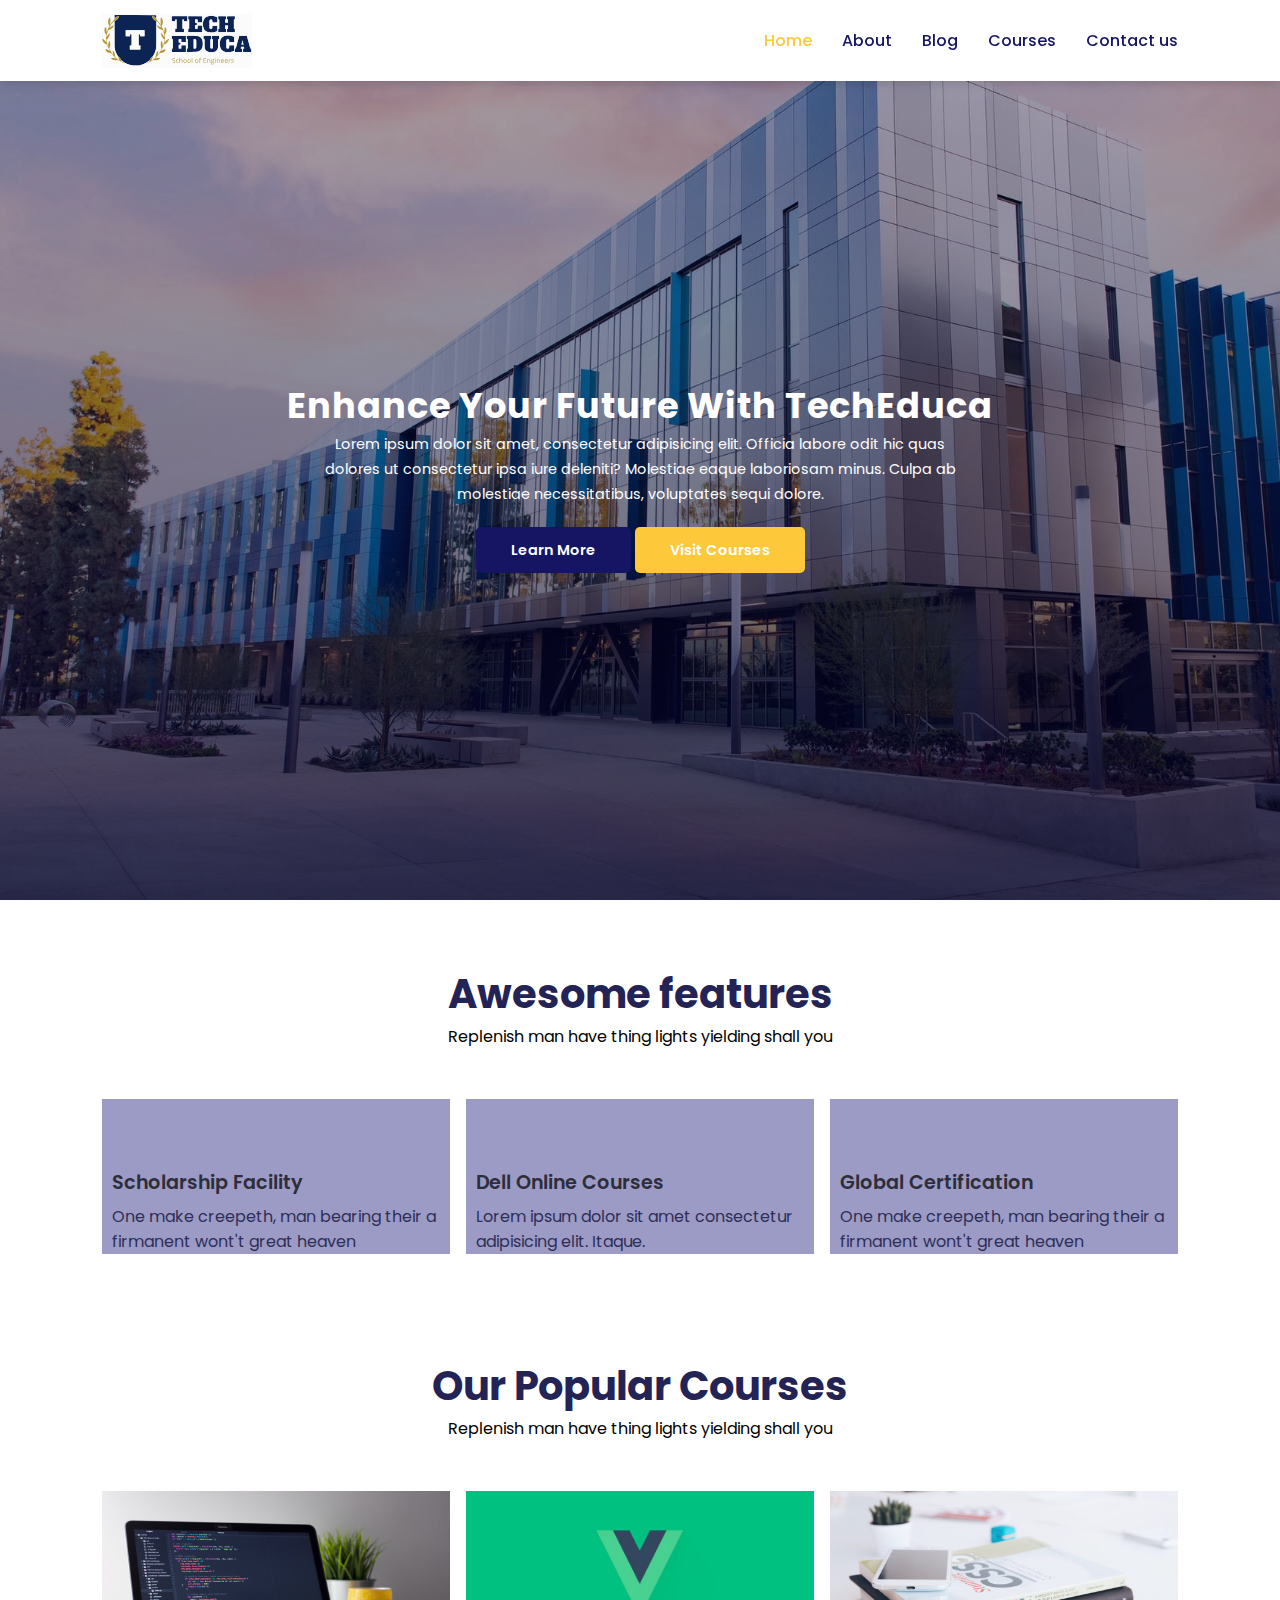
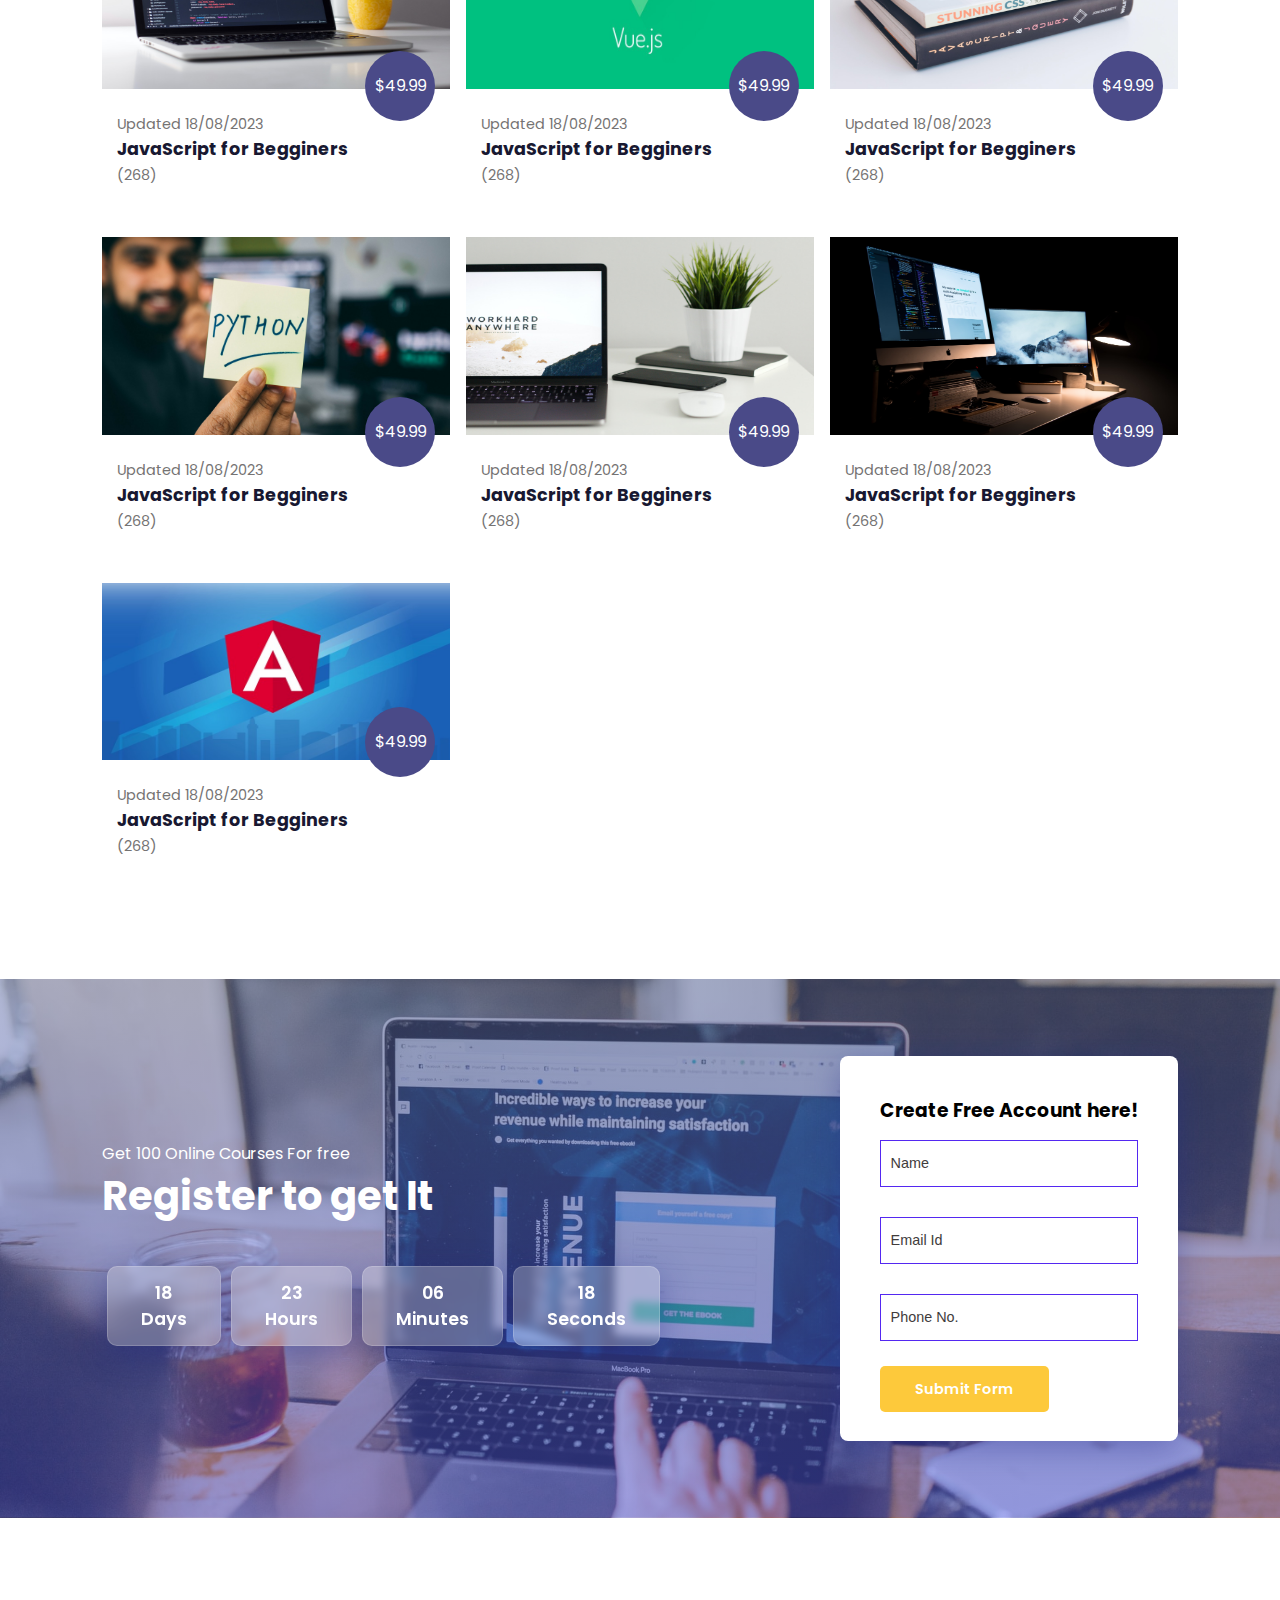
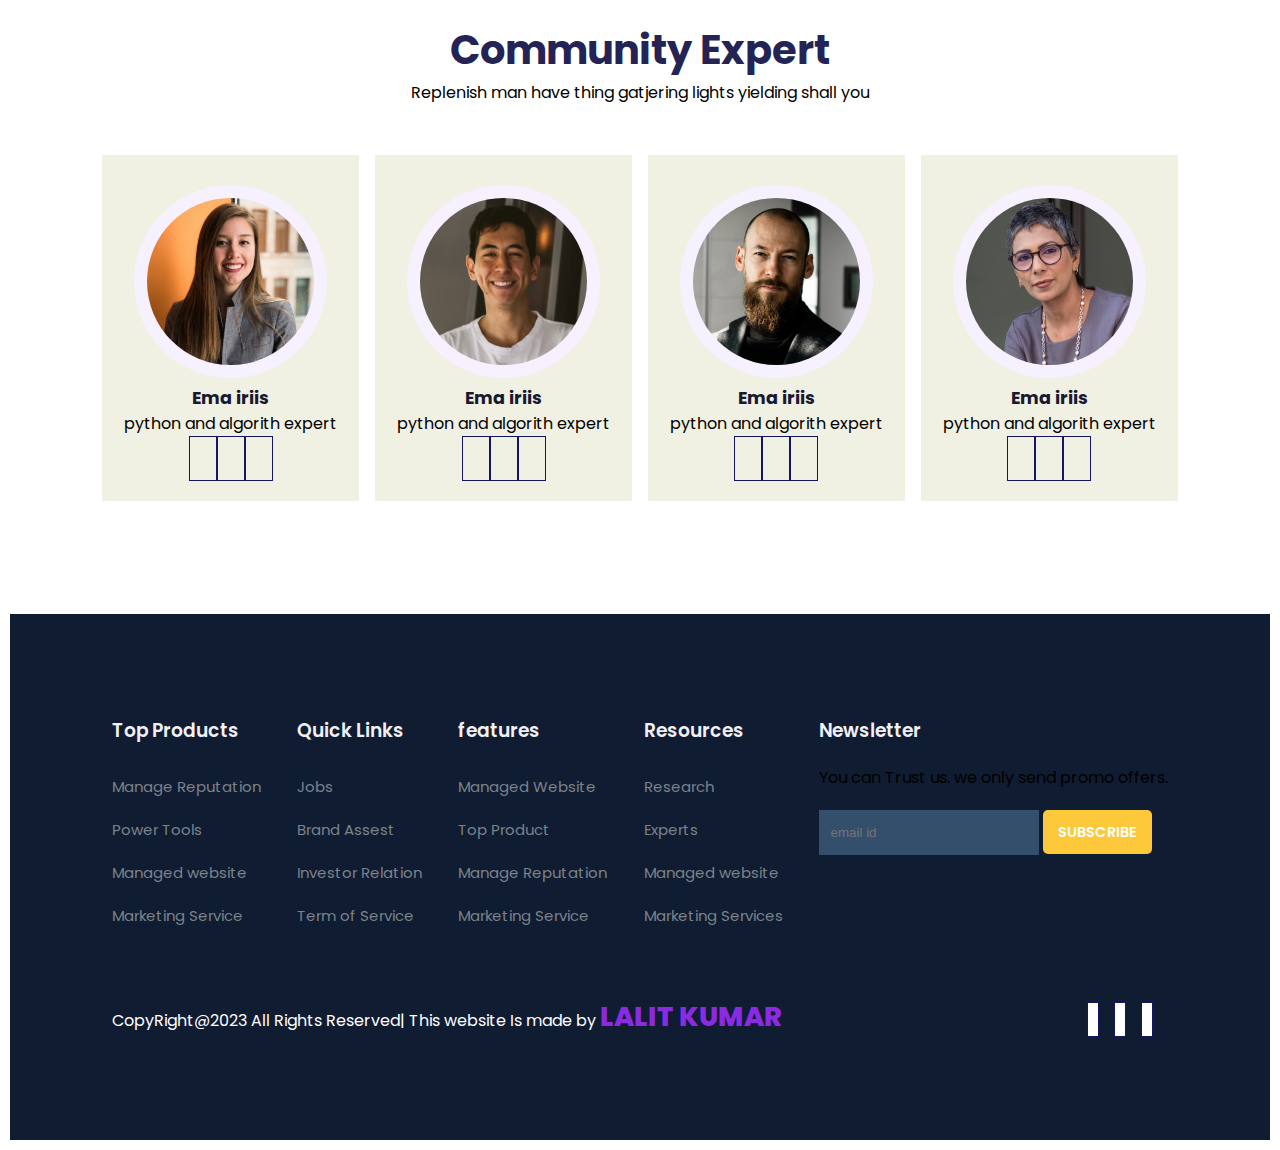
<file: index.html>
<!DOCTYPE html>
<html lang="en">
<head>
    <meta charset="UTF-8">
    <meta name="viewport" content="width=device-width, initial-scale=1.0">
    <meta http-equiv="X-UA-Compatible" content="ie=edge">
    <title>School website</title>
    <link rel="stylesheet" href="style.css">
    <link rel="stylesheet" href="https://cdnjs.cloudflare.com/ajax/libs/font-awesome/6.4.2/css/all.min.css" 
    integrity="sha512-z3gLpd7yknf1YoNbCzqRKc4qyor8gaKU1qmn+CShxbuBusANI9QpRohGBreCFkKxLhei6S9CQXFEbbKuqLg0DA==" crossorigin="anonymous"
     referrerpolicy="no-referrer" />
     <script src="https://code.jquery.com/jquery-3.7.0.min.js" integrity="sha256-2Pmvv0kuTBOenSvLm6bvfBSSHrUJ+3A7x6P5Ebd07/g=" crossorigin="anonymous"></script>

</head>
<body>
  <nav>
      <img src="./images/logo.svg" alt="">
      <div class="navigation">
          <ul>
                <i id="menu-close" class="fa-solid fa-xmark"></i>
              <li><a class="active" href="#">Home</a></li>
              <li><a href="about.html">About</a></li>
              <li><a href="blog.html">Blog</a></li>
              <li><a href="course.html">Courses</a></li>
              <li><a href="contact.html">Contact us</a></li>
            </ul>
            <img id="menu-btn" src="./images/menu.png" alt="">
      </div>
  </nav>
 
 
  <!--      HOMEPAGE      -->

  <section id="home">
      <h2>Enhance Your Future With TechEduca</h2>
      <p>Lorem ipsum dolor sit amet, consectetur adipisicing elit. Officia labore odit hic quas dolores ut consectetur
           ipsa iure deleniti? Molestiae eaque laboriosam minus. 
          Culpa ab molestiae necessitatibus, voluptates sequi dolore.</p>
          <div class="btn">
              <a class="blue" href="#">Learn More</a>
              <a class="yellow" href="#">Visit Courses</a>
          </div>
  </section>

  <!--   FEATURES     -->
<section id="feature">
    <h1>Awesome features</h1>
    <p>Replenish man have thing lights yielding shall you</p>
    <div class="fea-base">
        <div class="fea-box">
                <i class="fa-solid fa-graduation-cap"></i>
                <h3>Scholarship Facility</h3>
            <p>One make creepeth, man bearing their a firmanent wont't great heaven</p>
        </div>
        <div class="fea-box">
            <i class="fa-regular fa-file"></i>
                <h3>Dell Online Courses</h3>
            <p>Lorem ipsum dolor sit amet consectetur adipisicing elit. Itaque.</p>
        </div>
        <div class="fea-box">
                <i class="fa-solid fa-award"></i>
                <h3>Global Certification</h3>
            <p>One make creepeth, man bearing their a firmanent wont't great heaven</p>
        </div>
    </div>
</section>

<!---   COURSES     -->

<section id="course">
    <h1>Our Popular Courses</h1>
    <p>Replenish man have thing lights yielding shall you</p>
    <div class="course-box">
        <div class="courses">
            <img src="./images/c1.jpg" alt="">
            <div class="details">
                <span>Updated 18/08/2023</span>
                <h6>JavaScript for Begginers</h6>
                <div class="star">
                    <i class="fas fa-star"></i>
                    <i class="fas fa-star"></i>
                    <i class="fas fa-star"></i>
                    <i class="fas fa-star"></i>
                    <i class="fas fa-star"></i>
                    <span>(268)</span>
                </div>
            </div>
            <div class="cost">
                $49.99
            </div>
        </div>
        <div class="courses">
                <img src="./images/c7.jpeg" alt="">
                <div class="details">
                    <span>Updated 18/08/2023</span>
                    <h6>JavaScript for Begginers</h6>
                    <div class="star">
                        <i class="fas fa-star"></i>
                        <i class="fas fa-star"></i>
                        <i class="fas fa-star"></i>
                        <i class="fas fa-star"></i>
                        <i class="fas fa-star"></i>
                        <span>(268)</span>
                    </div>
                </div>
                <div class="cost">
                    $49.99
                </div>
            </div>
            <div class="courses">
                    <img src="./images/c2.jpg" alt="">
                    <div class="details">
                        <span>Updated 18/08/2023</span>
                        <h6>JavaScript for Begginers</h6>
                        <div class="star">
                            <i class="fas fa-star"></i>
                            <i class="fas fa-star"></i>
                            <i class="fas fa-star"></i>
                            <i class="fas fa-star"></i>
                            <i class="fas fa-star"></i>
                            <span>(268)</span>
                        </div>
                    </div>
                    <div class="cost">
                        $49.99
                    </div>
                </div>
                <div class="courses">
                        <img src="./images/c3.jpg" alt="">
                        <div class="details">
                            <span>Updated 18/08/2023</span>
                            <h6>JavaScript for Begginers</h6>
                            <div class="star">
                                <i class="fas fa-star"></i>
                                <i class="fas fa-star"></i>
                                <i class="fas fa-star"></i>
                                <i class="fas fa-star"></i>
                                <i class="fas fa-star"></i>
                                <span>(268)</span>
                            </div>
                        </div>
                        <div class="cost">
                            $49.99
                        </div>
                    </div>
                    <div class="courses">
                            <img src="./images/c4.jpg" alt="">
                            <div class="details">
                                <span>Updated 18/08/2023</span>
                                <h6>JavaScript for Begginers</h6>
                                <div class="star">
                                    <i class="fas fa-star"></i>
                                    <i class="fas fa-star"></i>
                                    <i class="fas fa-star"></i>
                                    <i class="fas fa-star"></i>
                                    <i class="fas fa-star"></i>
                                    <span>(268)</span>
                                </div>
                            </div>
                            <div class="cost">
                                $49.99
                            </div>
                        </div>
                        <div class="courses">
                                <img src="./images/c5.jpg" alt="">
                                <div class="details">
                                    <span>Updated 18/08/2023</span>
                                    <h6>JavaScript for Begginers</h6>
                                    <div class="star">
                                        <i class="fas fa-star"></i>
                                        <i class="fas fa-star"></i>
                                        <i class="fas fa-star"></i>
                                        <i class="fas fa-star"></i>
                                        <i class="fas fa-star"></i>
                                        <span>(268)</span>
                                    </div>
                                </div>
                                <div class="cost">
                                    $49.99
                                </div>
                            </div>
                            <div class="courses">
                                    <img src="./images/c6.jpg" alt="">
                                    <div class="details">
                                        <span>Updated 18/08/2023</span>
                                        <h6>JavaScript for Begginers</h6>
                                        <div class="star">
                                            <i class="fas fa-star"></i>
                                            <i class="fas fa-star"></i>
                                            <i class="fas fa-star"></i>
                                            <i class="fas fa-star"></i>
                                            <i class="fas fa-star"></i>
                                            <span>(268)</span>
                                        </div>
                                    </div>
                                    <div class="cost">
                                        $49.99
                                    </div>
                                </div>
    </div>
</section>

<!--      Register      -->

<section id="registration">
    <div class="reminder">
        <p>Get 100 Online Courses For free</p>
        <h1>Register to get It</h1>
        <div class="time">
            <div class="date">
                18  <br> Days
            </div>
            <div class="date">
                    23  <br> Hours
                </div>
                <div class="date">
                        06  <br> Minutes
                    </div>
                    <div class="date">
                            18  <br> Seconds
                        </div>
        </div>
    </div>
    <div class="form">
        <h3>Create Free Account here!</h3>
        <input type="text" placeholder="Name"  name="" id="">
        <input type="text" placeholder="Email Id"  name="" id="">
        <input type="text" placeholder="Phone No."  name="" id="">
        <div class="btn">
                <a class="yellow" href="#">Submit Form</a>
                
            </div>
    </div>
</section>

<section id="expert">
    <h1>Community Expert</h1>
    <p>Replenish man have thing gatjering lights yielding shall you</p>
    <div class="expert-box">
        <div class="profile">
            <img src="./images/pro1.webp" alt="">
            <h6>Ema iriis</h6>
            <p>python and algorith expert</p>
            <div class="pro-links">
                    <i class="fa-brands fa-facebook"></i>
                    <i class="fa-brands fa-instagram"></i>
                    <i class="fa-brands fa-linkedin"></i>
            </div>
        </div>
        <div class="profile">
                <img src="./images/pro2.webp" alt="">
                <h6>Ema iriis</h6>
                <p>python and algorith expert</p>
                <div class="pro-links">
                        <i class="fa-brands fa-facebook"></i>
                        <i class="fa-brands fa-instagram"></i>
                        <i class="fa-brands fa-linkedin"></i>
                </div>
            </div>
  
            <div class="profile">
                    <img src="./images/pro3.webp" alt="">
                    <h6>Ema iriis</h6>
                    <p>python and algorith expert</p>
                    <div class="pro-links">
                            <i class="fa-brands fa-facebook"></i>
                            <i class="fa-brands fa-instagram"></i>
                            <i class="fa-brands fa-linkedin"></i>
                    </div>
                </div>
                <div class="profile">
                        <img src="./images/pro4.webp" alt="">
                        <h6>Ema iriis</h6>
                        <p>python and algorith expert</p>
                        <div class="pro-links">
                                <i class="fa-brands fa-facebook"></i>
                                <i class="fa-brands fa-instagram"></i>
                                <i class="fa-brands fa-linkedin"></i>
                        </div>
                    </div>
                      
    </div>
</section>
<footer>
    <div class="footer-col">
        <h3>Top Products</h3>
        <li>Manage Reputation</li>
        <li>Power Tools</li>
        <li>Managed website</li>
        <li>Marketing Service</li>
    </div>
    <div class="footer-col">
        <h3>Quick Links</h3>
        <li>Jobs</li>
        <li>Brand Assest</li>
        <li>Investor Relation</li>
        <li>Term of Service</li>
    </div>
    <div class="footer-col">
            <h3>features</h3>
            <li>Managed Website</li>
            <li>Top Product</li>
            <li>Manage Reputation</li>
            <li>Marketing Service</li>
        </div>
        <div class="footer-col">
        <h3>Resources</h3>
        <li>Research</li>
        <li>Experts</li>
        <li>Managed website</li>
        <li>Marketing Services</li>
        </div>
        <div class="footer-col">
            <h3>Newsletter</h3>
            <p>You can Trust us. we only send promo offers.</p>
            <div class="subscribe">
                <input type="text" placeholder="email id">
                <a href="#" class="yellow">SUBSCRIBE</a>
            </div>
            
            </div>
        </div>
        <div class="copyright">
                <p>CopyRight@2023 All Rights Reserved| This website Is made by <span>LALIT KUMAR</span> </p>
                <div class="pro-links">
                        <i class="fa-brands fa-facebook"></i>
                        <i class="fa-brands fa-instagram"></i>
                        <i class="fa-brands fa-linkedin"></i>
                </div>
</footer>


    <!--                            JAVASCRIPT                    -->


<script>
$('#menu-btn').click(function(){
    $(' nav .navigation ul').addClass('active')
});

$('#menu-close').click(function(){
    $(' nav .navigation ul').removeClass('active')
});
</script>


</body>
</html>
</file>
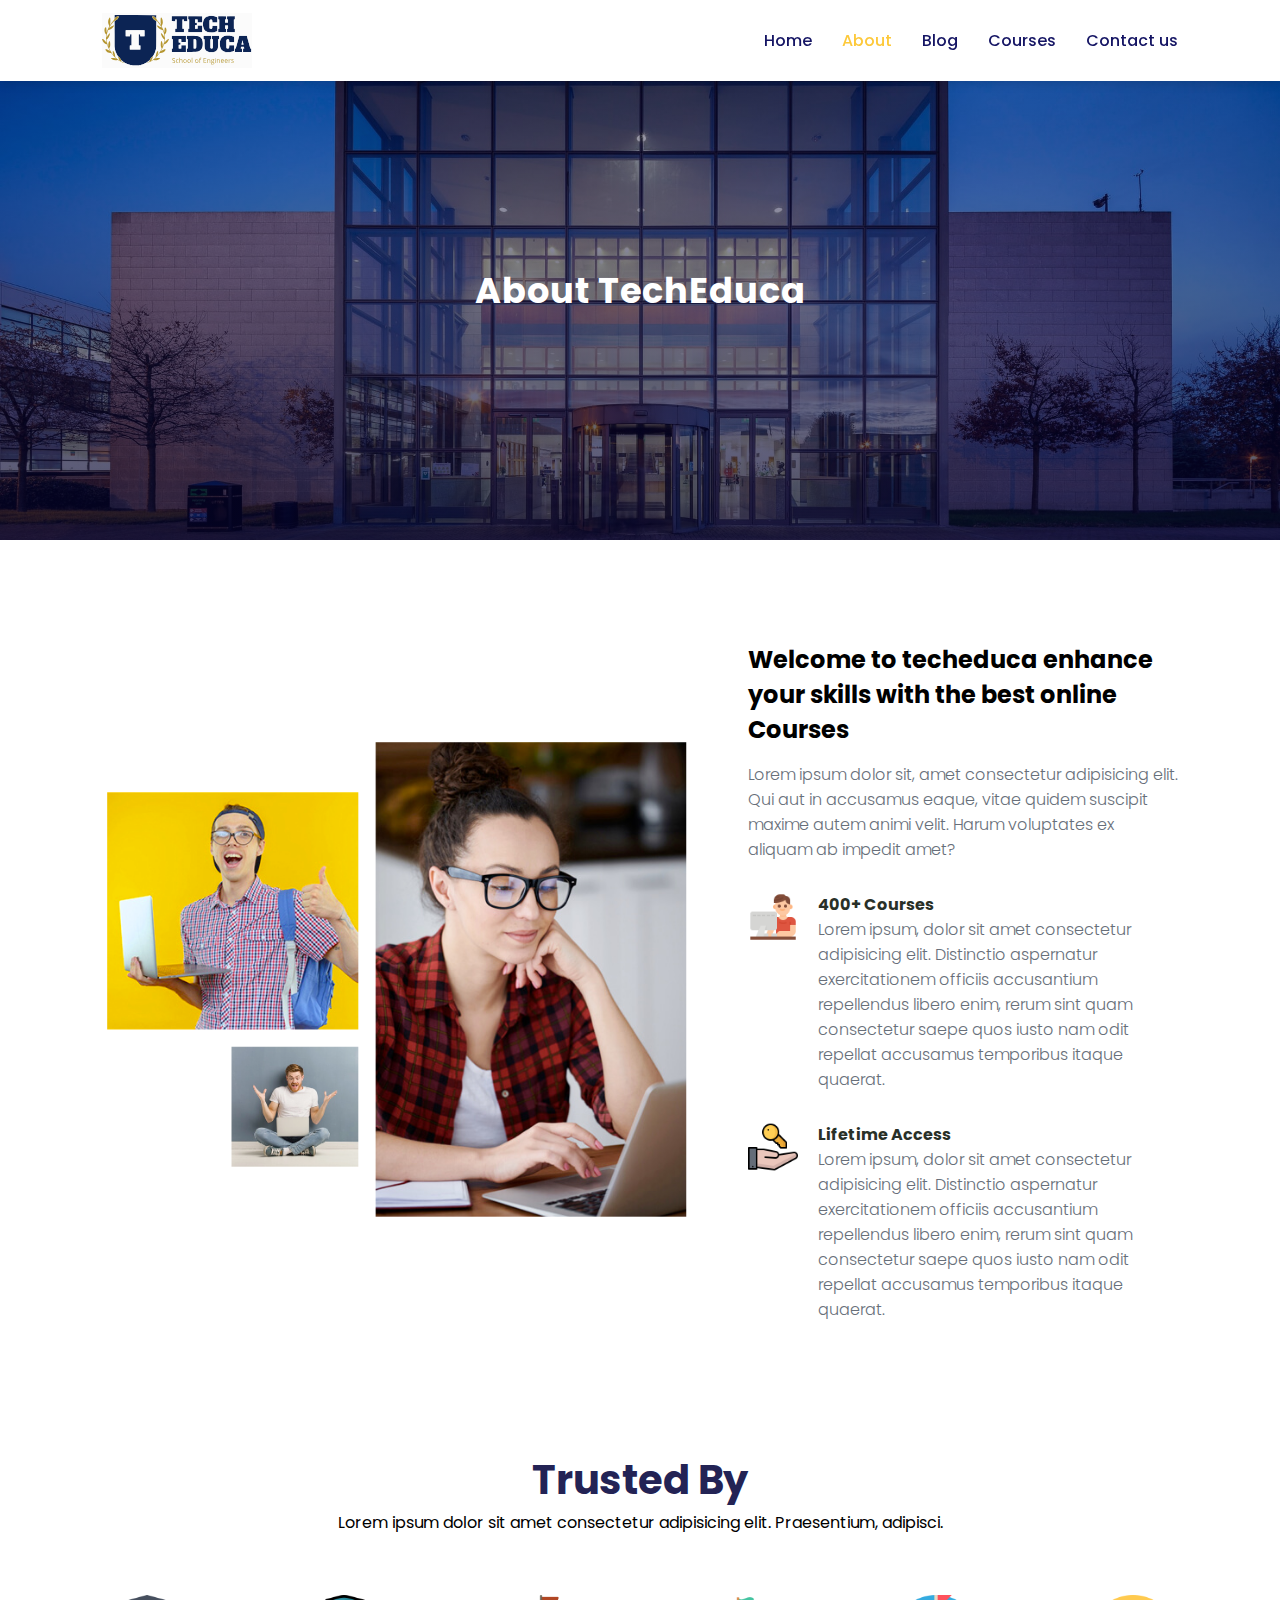
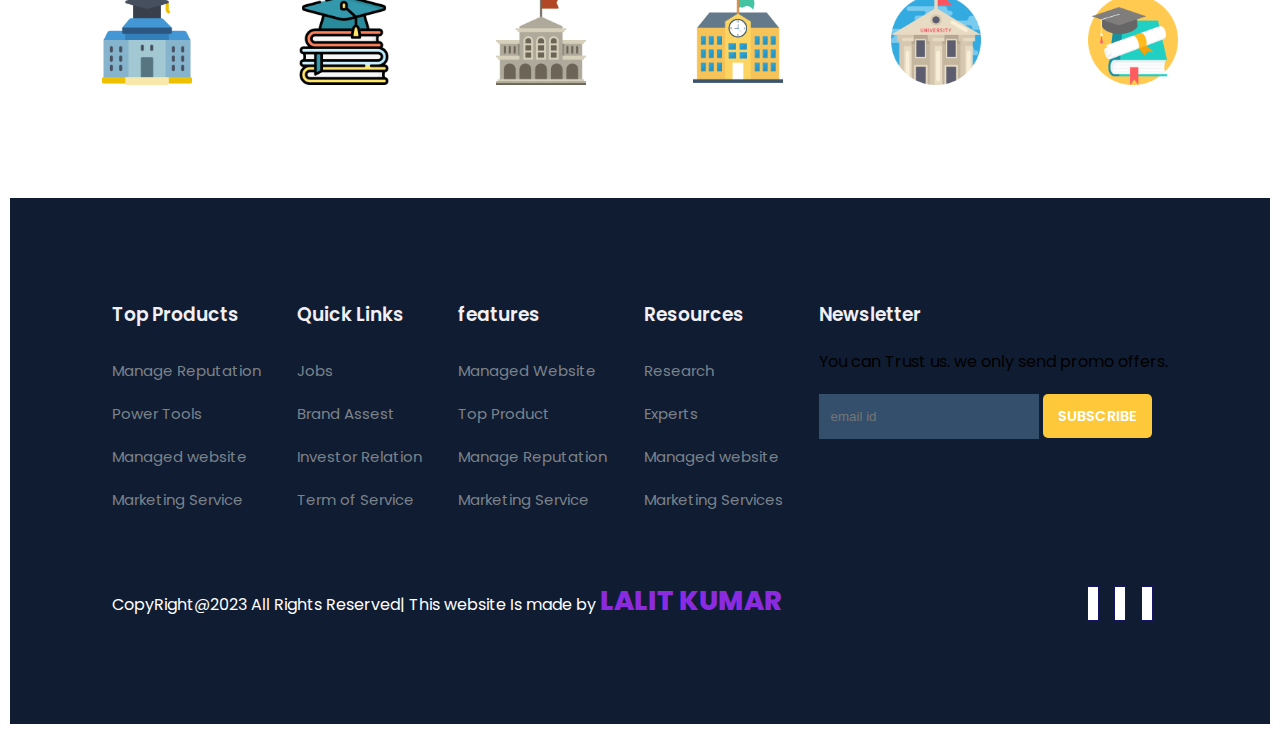
<file: about.html>
<!DOCTYPE html>
<html lang="en">
<head>
    <meta charset="UTF-8">
    <meta name="viewport" content="width=device-width, initial-scale=1.0">
    <meta http-equiv="X-UA-Compatible" content="ie=edge">
    <title>about tech educa</title>
    <link rel="stylesheet" href="style.css">
    <link rel="stylesheet" href="https://cdnjs.cloudflare.com/ajax/libs/font-awesome/6.4.2/css/all.min.css" 
    integrity="sha512-z3gLpd7yknf1YoNbCzqRKc4qyor8gaKU1qmn+CShxbuBusANI9QpRohGBreCFkKxLhei6S9CQXFEbbKuqLg0DA==" crossorigin="anonymous"
     referrerpolicy="no-referrer" />
</head>
<body>
        <nav>
                <img src="./images/logo.svg" alt="">
                <div class="navigation">
                    <ul>
                          <i id="menu-close" class="fa-solid fa-xmark"></i>
                        <li><a  href="index.html">Home</a></li>
                        <li><a class="active" href="about.html">About</a></li>
                        <li><a href="blog.html">Blog</a></li>
                        <li><a href="course.html">Courses</a></li>
                        <li><a href="contact.html">Contact us</a></li>
                      </ul>
                      <img id="menu-btn" src="./images/menu.png" alt="">
                </div>
            </nav>
            <section id="about-home">
                    <h2>About TechEduca</h2>
                    
                </section>
        <section id="about-container">
            <div class="about-img">
                <img src="./images/a.png" alt="">
            </div>
            <div class="about-txt">
                <h2>Welcome to techeduca enhance your skills with the best online Courses</h2>
                <p>Lorem ipsum dolor sit, amet consectetur adipisicing elit. 
                    Qui aut in accusamus eaque, vitae quidem suscipit maxime autem animi velit. Harum voluptates ex aliquam ab impedit amet?</p>
                <div class="about-fea">
                    <img src="./images/fe1.png" alt="">
                    <div class="fea-txt">
                        <h5>400+ Courses
                        </h5>
                        <p>Lorem ipsum, dolor sit amet consectetur adipisicing elit. Distinctio aspernatur exercitationem officiis accusantium repellendus libero enim, rerum sint quam consectetur saepe quos iusto nam odit repellat accusamus temporibus itaque quaerat.

                        </p>
                    </div>
                </div>
                <div class="about-fea">
                        <img src="./images/fe2.png" alt="">
                        <div class="fea-txt">
                            <h5>Lifetime Access
                            </h5>
                            <p>Lorem ipsum, dolor sit amet consectetur adipisicing elit. Distinctio aspernatur exercitationem officiis accusantium repellendus libero enim, rerum sint quam consectetur saepe quos iusto nam odit repellat accusamus temporibus itaque quaerat.
                                
                            </p>
                        </div>
                    </div>       
                </div>
        </section> 
        
    <section id="trust">
        <h1>Trusted By</h1>
        <p>Lorem ipsum dolor sit amet consectetur adipisicing elit. Praesentium, adipisci.</p>
        <div class="trust-img">
            <img src="./images/trust (1).png" alt="">
            <img src="./images/trust (2).png" alt="">
            <img src="./images/trust (3).png" alt="">
            <img src="./images/trust (4).png" alt="">
            <img src="./images/trust (5).png" alt="">
            <img src="./images/trust (6).png" alt="">
        </div>
    </section>
    <footer>
            <div class="footer-col">
                <h3>Top Products</h3>
                <li>Manage Reputation</li>
                <li>Power Tools</li>
                <li>Managed website</li>
                <li>Marketing Service</li>
            </div>
            <div class="footer-col">
                <h3>Quick Links</h3>
                <li>Jobs</li>
                <li>Brand Assest</li>
                <li>Investor Relation</li>
                <li>Term of Service</li>
            </div>
            <div class="footer-col">
                    <h3>features</h3>
                    <li>Managed Website</li>
                    <li>Top Product</li>
                    <li>Manage Reputation</li>
                    <li>Marketing Service</li>
                </div>
                <div class="footer-col">
                <h3>Resources</h3>
                <li>Research</li>
                <li>Experts</li>
                <li>Managed website</li>
                <li>Marketing Services</li>
                </div>
                <div class="footer-col">
                    <h3>Newsletter</h3>
                    <p>You can Trust us. we only send promo offers.</p>
                    <div class="subscribe">
                        <input type="text" placeholder="email id">
                        <a href="#" class="yellow">SUBSCRIBE</a>
                    </div>
                    
                    </div>
                </div>
                <div class="copyright">
                        <p>CopyRight@2023 All Rights Reserved| This website Is made by <span>LALIT KUMAR</span> </p>
                        <div class="pro-links">
                                <i class="fa-brands fa-facebook"></i>
                                <i class="fa-brands fa-instagram"></i>
                                <i class="fa-brands fa-linkedin"></i>
                        </div>
        </footer>

</body>
</html>
</file>
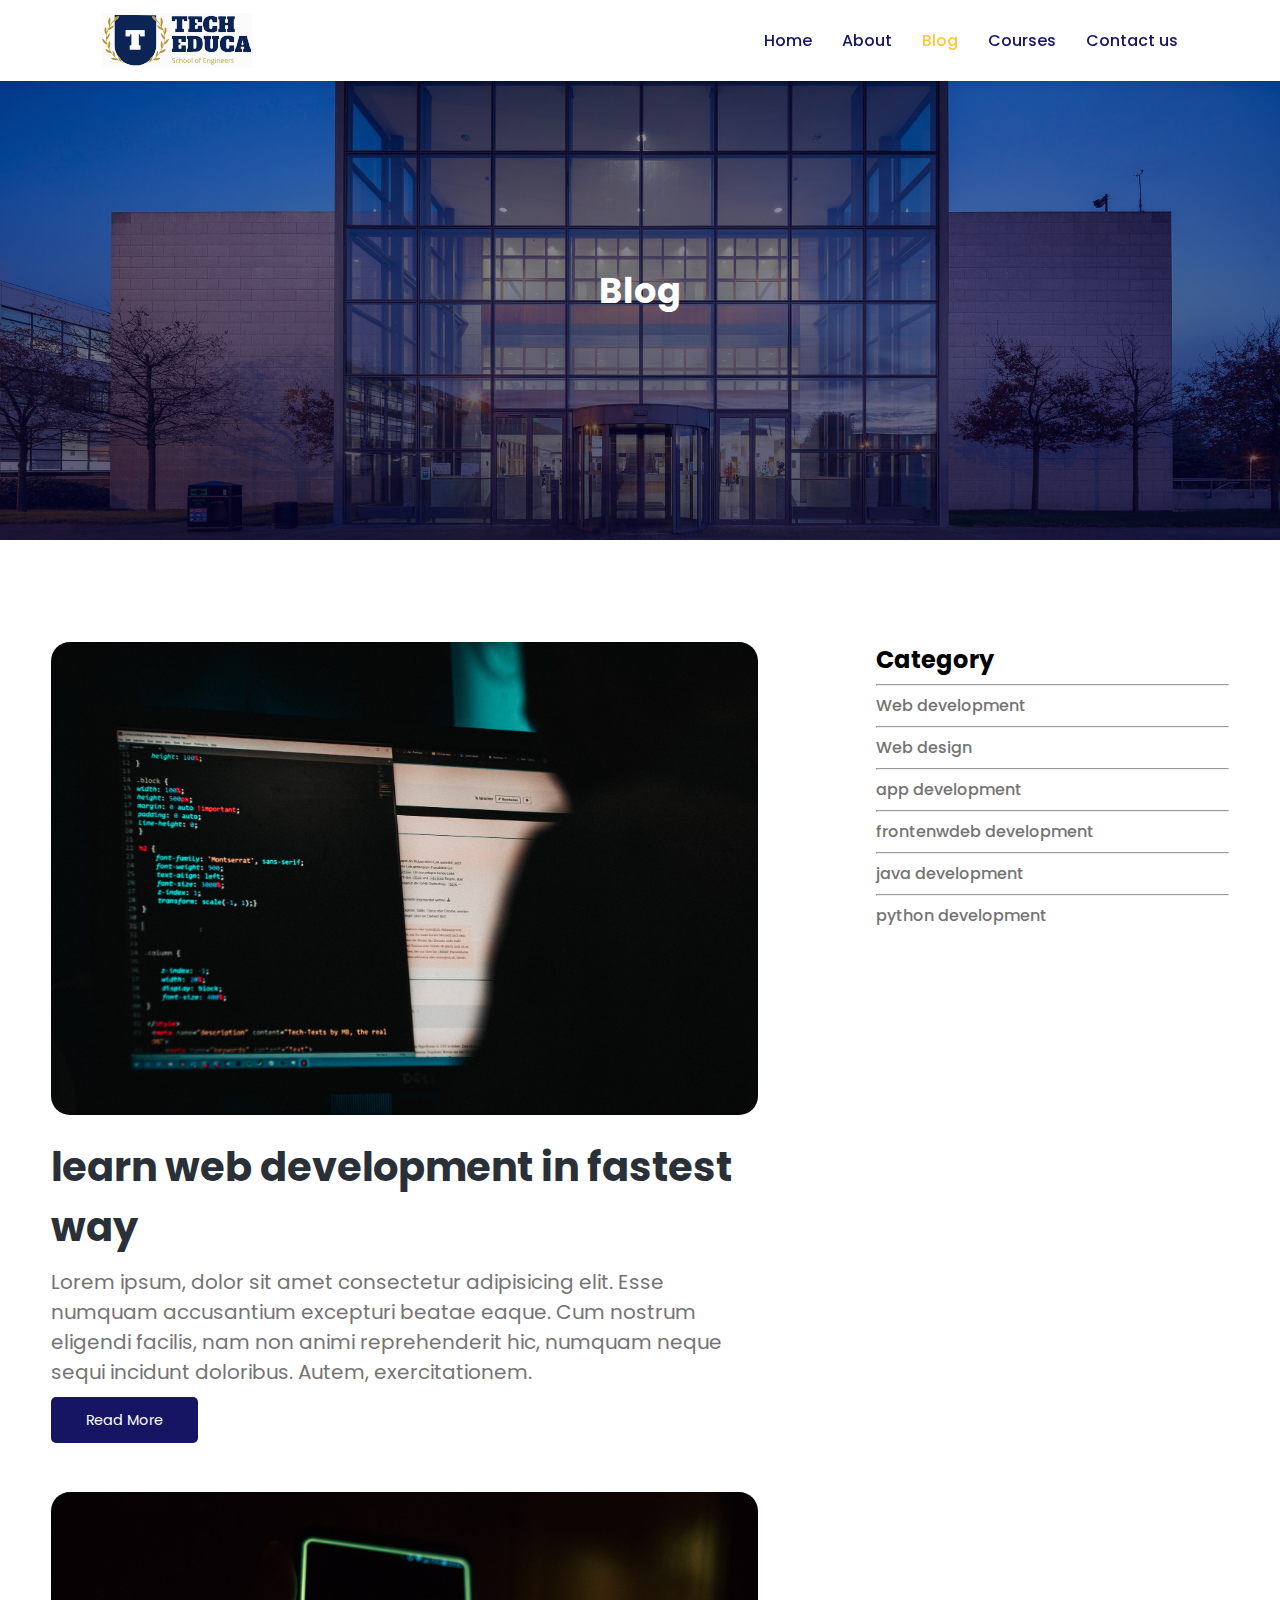
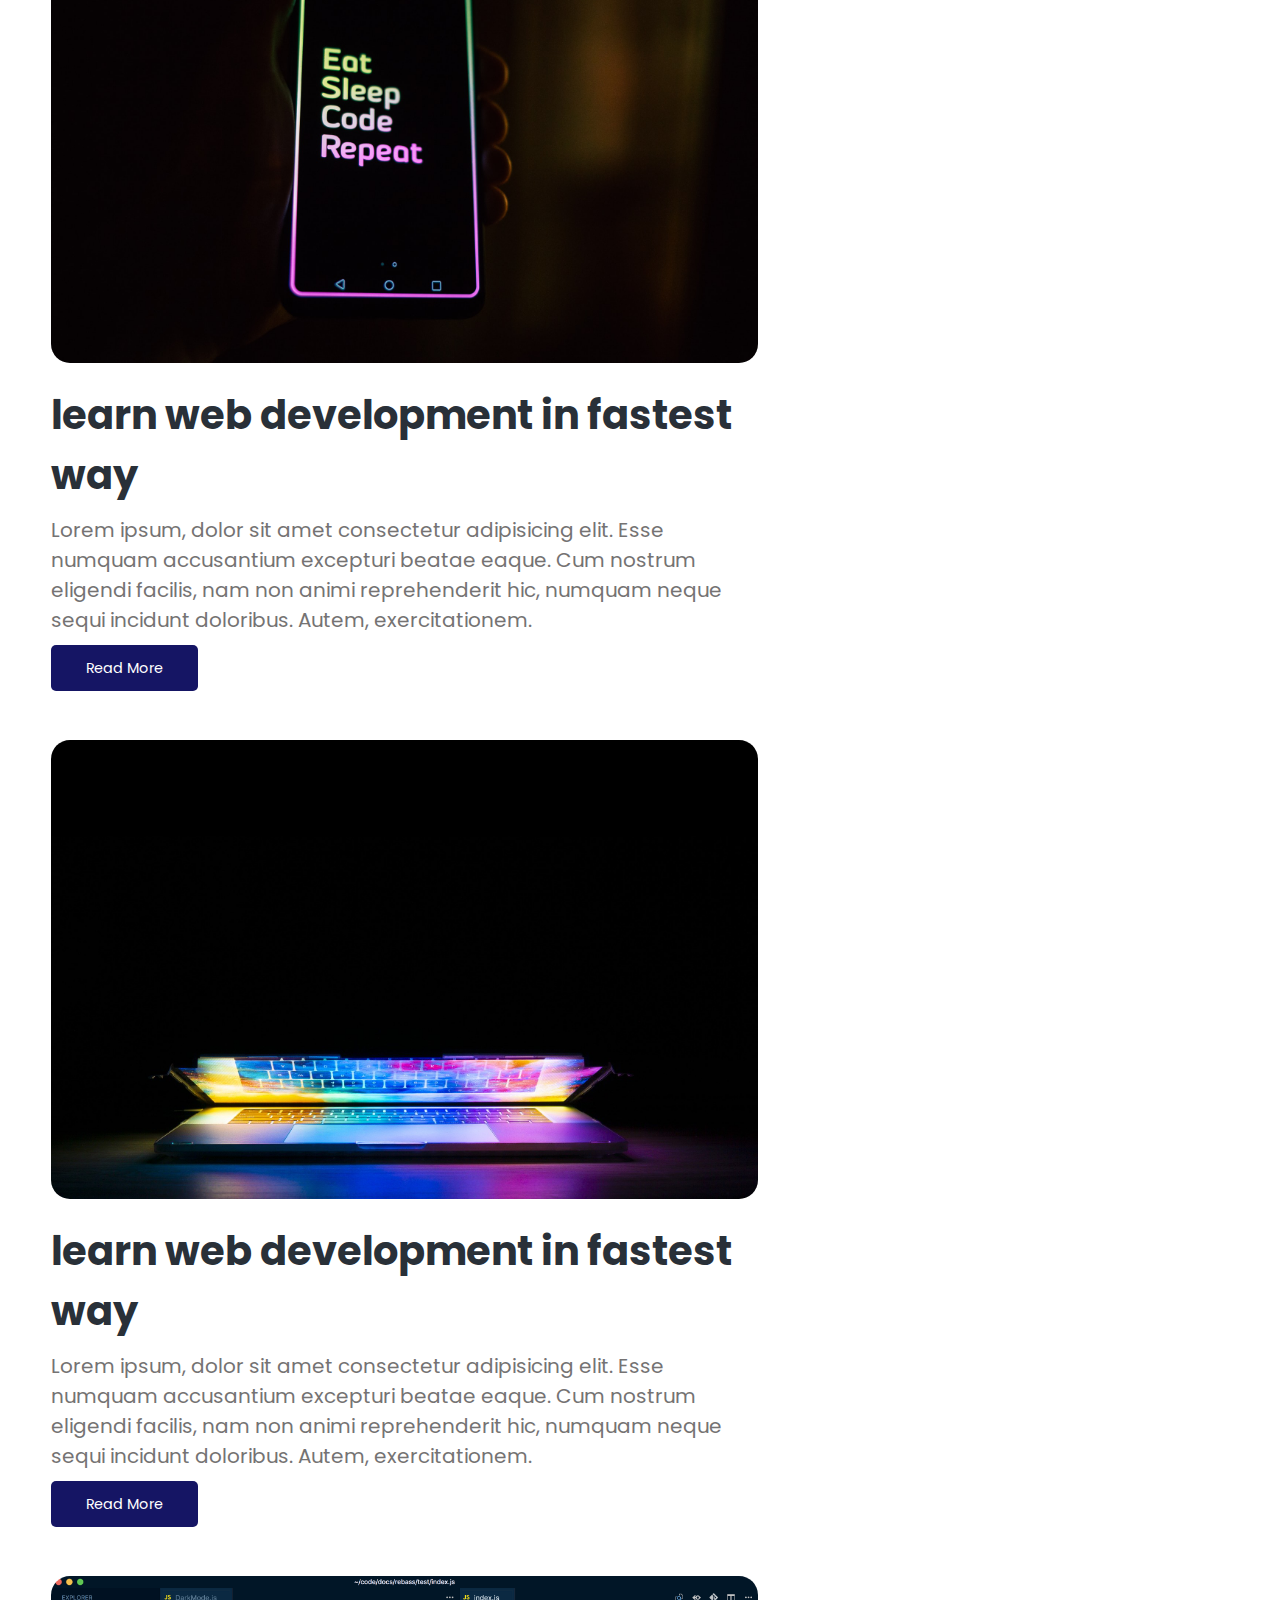
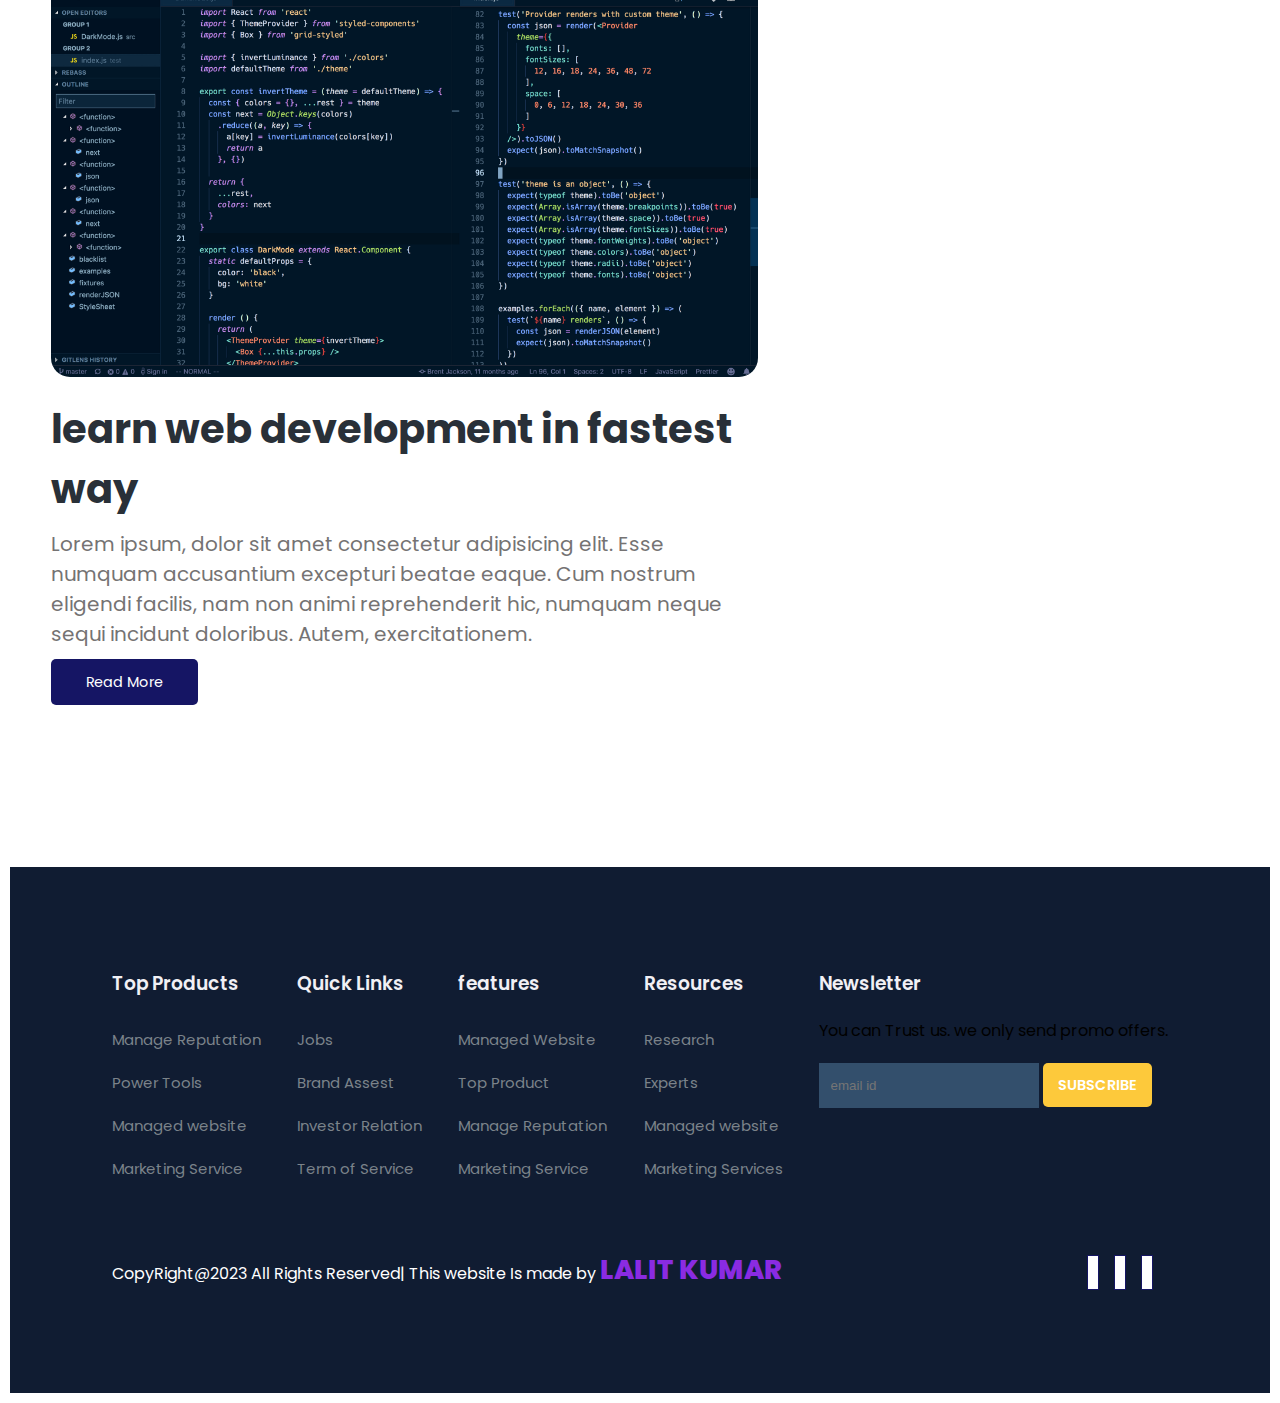
<file: blog.html>
<!DOCTYPE html>
<html lang="en">
<head>
    <meta charset="UTF-8">
    <meta name="viewport" content="width=device-width, initial-scale=1.0">
    <meta http-equiv="X-UA-Compatible" content="ie=edge">
    <title>Blog</title>
    <link rel="stylesheet" href="style.css">
</head>
<body>
    <nav>
        <img src="./images/logo.svg" alt="">
        <div class="navigation">
            <ul>
                  <i id="menu-close" class="fa-solid fa-xmark"></i>
                <li><a  href="index.html">Home</a></li>
                <li><a  href="about.html">About</a></li>
                <li><a class="active" href="blog.html">Blog</a></li>
                <li><a href="course.html">Courses</a></li>
                <li><a href="contact.html">Contact us</a></li>
              </ul>
              <img id="menu-btn" src="./images/menu.png" alt="">
        </div>
    </nav>
    <section id="about-home">
            <h2>Blog</h2>
            
        </section>
 
    <section id="blog-container">
        <div class="blogs">
            <div class="post">
                <img src="./images/b1.jpg" alt="">
                <h3>learn web development in fastest way</h3>
                <p>Lorem ipsum, dolor sit amet consectetur adipisicing elit. Esse numquam accusantium excepturi beatae eaque. Cum nostrum eligendi facilis, nam non animi reprehenderit hic, numquam neque sequi incidunt doloribus. Autem, exercitationem.</p>
                <a href="post.html">Read More</a>
            </div>
            <div class="post">
                    <img src="./images/b2.jpg" alt="">
                    <h3>learn web development in fastest way</h3>
                    <p>Lorem ipsum, dolor sit amet consectetur adipisicing elit. Esse numquam accusantium excepturi beatae eaque. Cum nostrum eligendi facilis, nam non animi reprehenderit hic, numquam neque sequi incidunt doloribus. Autem, exercitationem.</p>
                    <a href="post1.html">Read More</a>
                </div>
                <div class="post">
                        <img src="./images/b3.jpg" alt="">
                        <h3>learn web development in fastest way</h3>
                        <p>Lorem ipsum, dolor sit amet consectetur adipisicing elit. Esse numquam accusantium excepturi beatae eaque. Cum nostrum eligendi facilis, nam non animi reprehenderit hic, numquam neque sequi incidunt doloribus. Autem, exercitationem.</p>
                        <a href="post2.html">Read More</a>
                    </div>
                    <div class="post">
                            <img src="./images/b4.png" alt="">
                            <h3>learn web development in fastest way</h3>
                            <p>Lorem ipsum, dolor sit amet consectetur adipisicing elit. Esse numquam accusantium excepturi beatae eaque. Cum nostrum eligendi facilis, nam non animi reprehenderit hic, numquam neque sequi incidunt doloribus. Autem, exercitationem.</p>
                            <a href="post3.html">Read More</a>
                        </div>
                        
        </div>
    <div class="category">
        <h2>Category</h2>
            <hr>
            <a href="#">Web development</a>
            <hr>
            <a href="#">Web design</a>
            <hr>
            <a href="#">app development</a>
            <hr>
            <a href="#">frontenwdeb development</a>
            <hr>
            <a href="#">java development</a>
            <hr>
            <a href="#">python development</a>
        </div>
    </section>
    <footer>
            <div class="footer-col">
                <h3>Top Products</h3>
                <li>Manage Reputation</li>
                <li>Power Tools</li>
                <li>Managed website</li>
                <li>Marketing Service</li>
            </div>
            <div class="footer-col">
                <h3>Quick Links</h3>
                <li>Jobs</li>
                <li>Brand Assest</li>
                <li>Investor Relation</li>
                <li>Term of Service</li>
            </div>
            <div class="footer-col">
                    <h3>features</h3>
                    <li>Managed Website</li>
                    <li>Top Product</li>
                    <li>Manage Reputation</li>
                    <li>Marketing Service</li>
                </div>
                <div class="footer-col">
                <h3>Resources</h3>
                <li>Research</li>
                <li>Experts</li>
                <li>Managed website</li>
                <li>Marketing Services</li>
                </div>
                <div class="footer-col">
                    <h3>Newsletter</h3>
                    <p>You can Trust us. we only send promo offers.</p>
                    <div class="subscribe">
                        <input type="text" placeholder="email id">
                        <a href="#" class="yellow">SUBSCRIBE</a>
                    </div>
                    
                    </div>
                </div>
                <div class="copyright">
                        <p>CopyRight@2023 All Rights Reserved| This website Is made by <span>LALIT KUMAR</span> </p>
                        <div class="pro-links">
                                <i class="fa-brands fa-facebook"></i>
                                <i class="fa-brands fa-instagram"></i>
                                <i class="fa-brands fa-linkedin"></i>
                        </div>
        </footer>

        <script>
                $('#menu-btn').click(function(){
                    $(' nav .navigation ul').addClass('active')
                });
                
                $('#menu-close').click(function(){
                    $(' nav .navigation ul').removeClass('active')
                });
                </script>
                
   
</body>
</html>
</file>
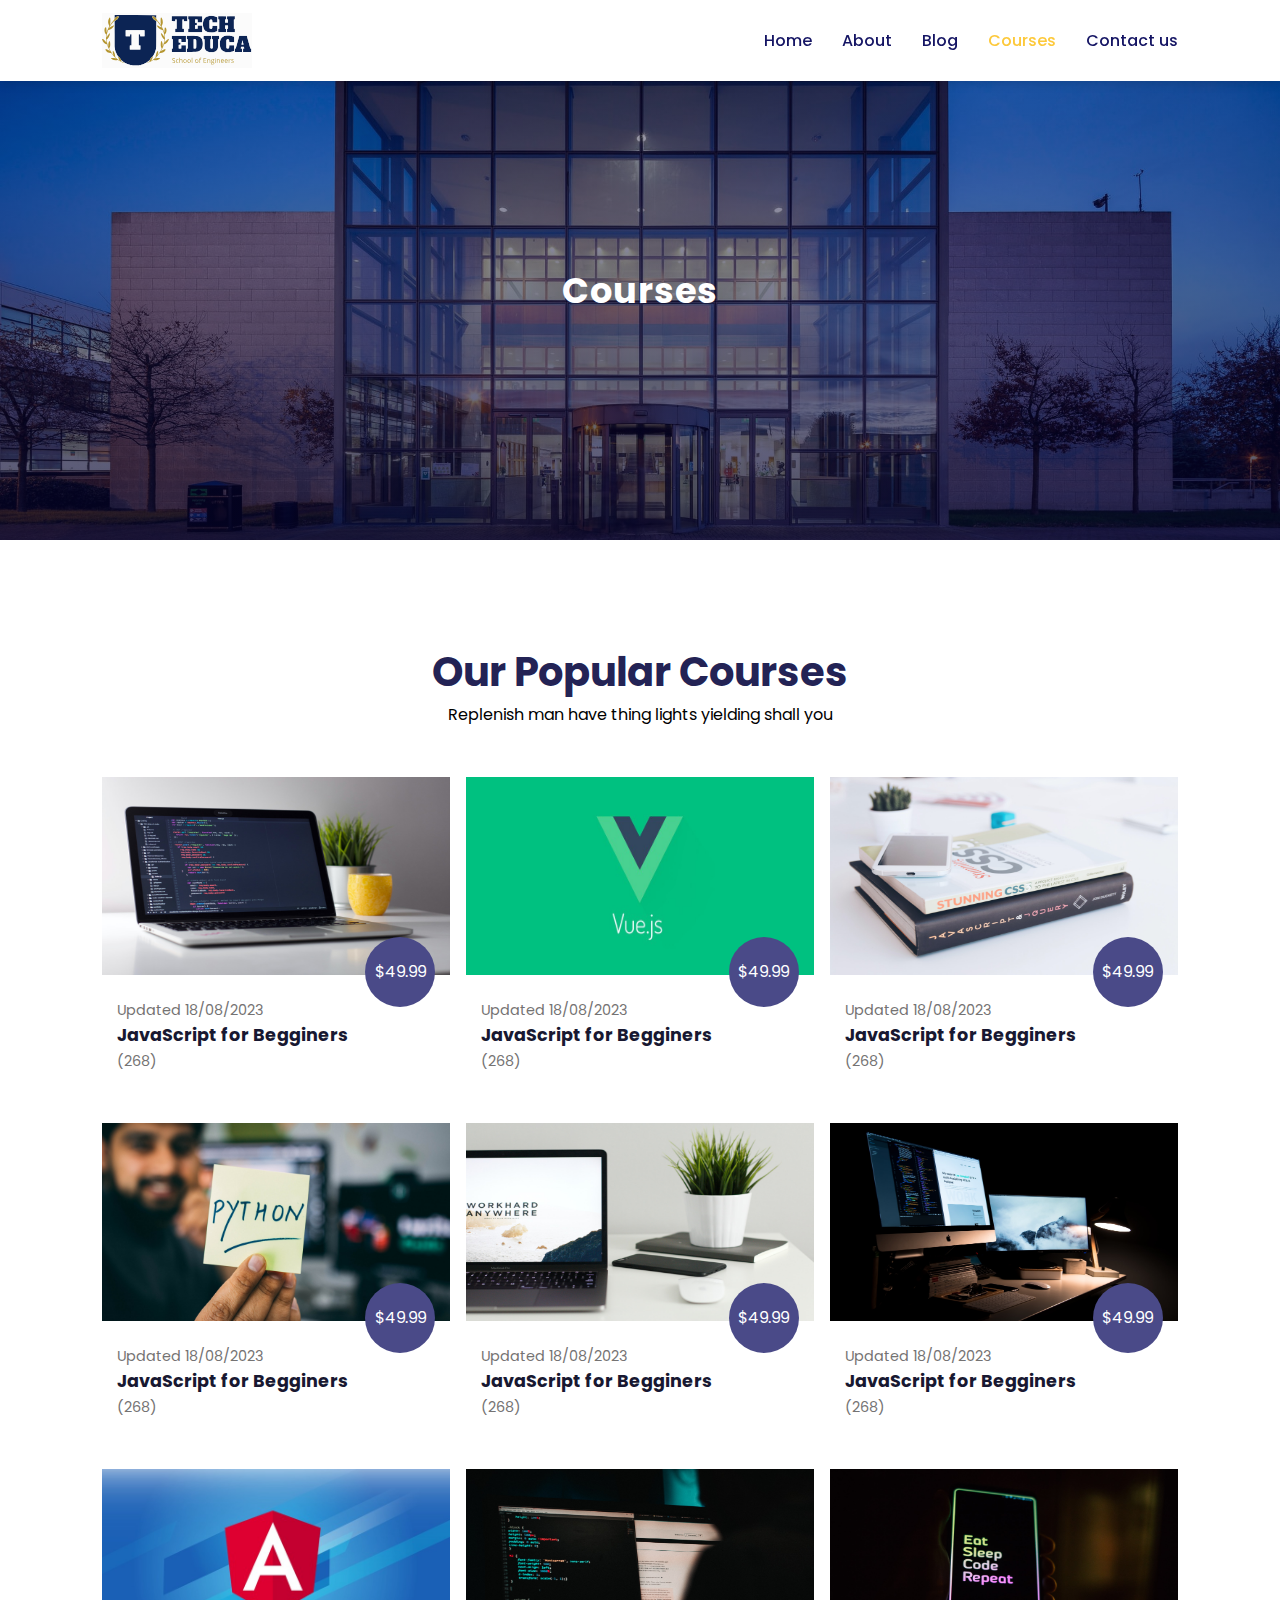
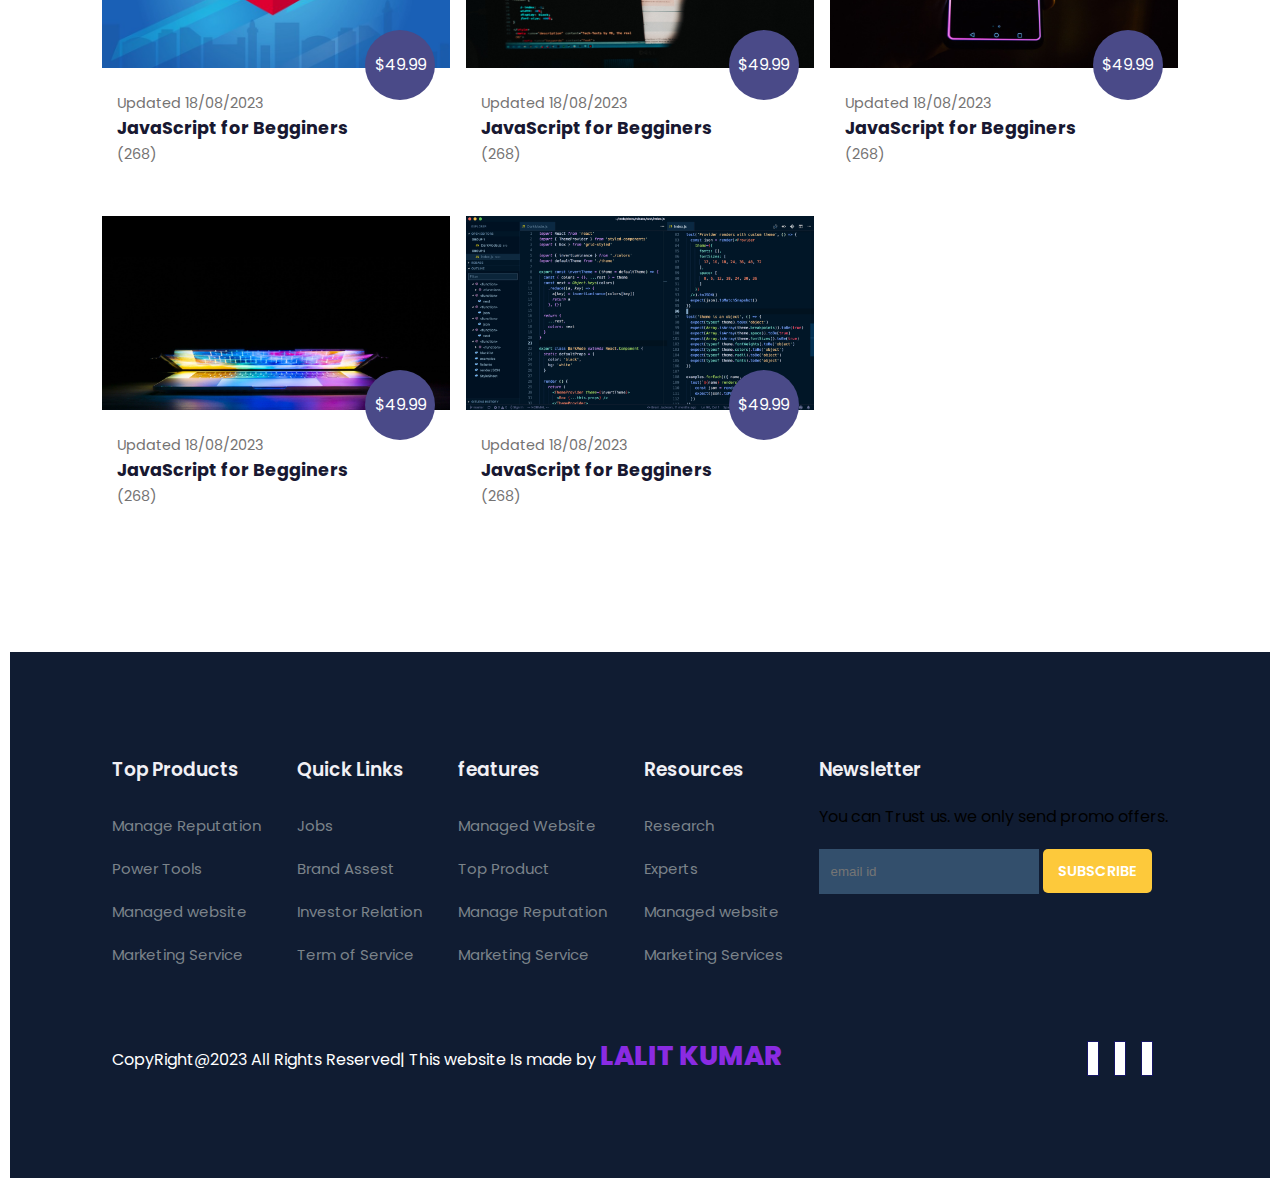
<file: course.html>
<!DOCTYPE html>
<html lang="en">
<head>
    <meta charset="UTF-8">
    <meta name="viewport" content="width=device-width, initial-scale=1.0">
    <meta http-equiv="X-UA-Compatible" content="ie=edge">
    <title>about tech educa</title>
    <link rel="stylesheet" href="style.css">
    <link rel="stylesheet" href="https://cdnjs.cloudflare.com/ajax/libs/font-awesome/6.4.2/css/all.min.css" 
    integrity="sha512-z3gLpd7yknf1YoNbCzqRKc4qyor8gaKU1qmn+CShxbuBusANI9QpRohGBreCFkKxLhei6S9CQXFEbbKuqLg0DA==" crossorigin="anonymous"
     referrerpolicy="no-referrer" />
</head>
<body>
        <nav>
                <img src="./images/logo.svg" alt="">
                <div class="navigation">
                    <ul>
                          <i id="menu-close" class="fa-solid fa-xmark"></i>
                        <li><a  href="index.html">Home</a></li>
                        <li><a  href="about.html">About</a></li>
                        <li><a href="blog.html">Blog</a></li>
                        <li><a class="active" href="course.html">Courses</a></li>
                        <li><a href="contact.html">Contact us</a></li>
                      </ul>
                      <img id="menu-btn" src="./images/menu.png" alt="">
                </div>
            </nav>
            <section id="about-home">
                <h2>Courses</h2>
                
            </section>
     
            <section id="course">
                <h1>Our Popular Courses</h1>
                <p>Replenish man have thing lights yielding shall you</p>
                <div class="course-box">
                    <div onclick ="window.location.href='coursedetails.html';"class="courses">
                        <img src="./images/c1.jpg" alt="">
                        <div class="details">
                            <span>Updated 18/08/2023</span>
                            <h6>JavaScript for Begginers</h6>
                            <div class="star">
                                <i class="fas fa-star"></i>
                                <i class="fas fa-star"></i>
                                <i class="fas fa-star"></i>
                                <i class="fas fa-star"></i>
                                <i class="fas fa-star"></i>
                                <span>(268)</span>
                            </div>
                        </div>
                        <div class="cost">
                            $49.99
                        </div>
                    </div>
                    <div class="courses">
                            <img src="./images/c7.jpeg" alt="">
                            <div class="details">
                                <span>Updated 18/08/2023</span>
                                <h6>JavaScript for Begginers</h6>
                                <div class="star">
                                    <i class="fas fa-star"></i>
                                    <i class="fas fa-star"></i>
                                    <i class="fas fa-star"></i>
                                    <i class="fas fa-star"></i>
                                    <i class="fas fa-star"></i>
                                    <span>(268)</span>
                                </div>
                            </div>
                            <div class="cost">
                                $49.99
                            </div>
                        </div>
                        <div class="courses">
                                <img src="./images/c2.jpg" alt="">
                                <div class="details">
                                    <span>Updated 18/08/2023</span>
                                    <h6>JavaScript for Begginers</h6>
                                    <div class="star">
                                        <i class="fas fa-star"></i>
                                        <i class="fas fa-star"></i>
                                        <i class="fas fa-star"></i>
                                        <i class="fas fa-star"></i>
                                        <i class="fas fa-star"></i>
                                        <span>(268)</span>
                                    </div>
                                </div>
                                <div class="cost">
                                    $49.99
                                </div>
                            </div>
                            <div class="courses">
                                    <img src="./images/c3.jpg" alt="">
                                    <div class="details">
                                        <span>Updated 18/08/2023</span>
                                        <h6>JavaScript for Begginers</h6>
                                        <div class="star">
                                            <i class="fas fa-star"></i>
                                            <i class="fas fa-star"></i>
                                            <i class="fas fa-star"></i>
                                            <i class="fas fa-star"></i>
                                            <i class="fas fa-star"></i>
                                            <span>(268)</span>
                                        </div>
                                    </div>
                                    <div class="cost">
                                        $49.99
                                    </div>
                                </div>
                                <div class="courses">
                                        <img src="./images/c4.jpg" alt="">
                                        <div class="details">
                                            <span>Updated 18/08/2023</span>
                                            <h6>JavaScript for Begginers</h6>
                                            <div class="star">
                                                <i class="fas fa-star"></i>
                                                <i class="fas fa-star"></i>
                                                <i class="fas fa-star"></i>
                                                <i class="fas fa-star"></i>
                                                <i class="fas fa-star"></i>
                                                <span>(268)</span>
                                            </div>
                                        </div>
                                        <div class="cost">
                                            $49.99
                                        </div>
                                    </div>
                                    <div class="courses">
                                            <img src="./images/c5.jpg" alt="">
                                            <div class="details">
                                                <span>Updated 18/08/2023</span>
                                                <h6>JavaScript for Begginers</h6>
                                                <div class="star">
                                                    <i class="fas fa-star"></i>
                                                    <i class="fas fa-star"></i>
                                                    <i class="fas fa-star"></i>
                                                    <i class="fas fa-star"></i>
                                                    <i class="fas fa-star"></i>
                                                    <span>(268)</span>
                                                </div>
                                            </div>
                                            <div class="cost">
                                                $49.99
                                            </div>
                                        </div>
                                        <div class="courses">
                                                <img src="./images/c6.jpg" alt="">
                                                <div class="details">
                                                    <span>Updated 18/08/2023</span>
                                                    <h6>JavaScript for Begginers</h6>
                                                    <div class="star">
                                                        <i class="fas fa-star"></i>
                                                        <i class="fas fa-star"></i>
                                                        <i class="fas fa-star"></i>
                                                        <i class="fas fa-star"></i>
                                                        <i class="fas fa-star"></i>
                                                        <span>(268)</span>
                                                    </div>
                                                </div>
                                                <div class="cost">
                                                    $49.99
                                                </div>
                                            </div>
                                            <div class="courses">
                                                <img src="./images/b1.jpg" alt="">
                                                <div class="details">
                                                    <span>Updated 18/08/2023</span>
                                                    <h6>JavaScript for Begginers</h6>
                                                    <div class="star">
                                                        <i class="fas fa-star"></i>
                                                        <i class="fas fa-star"></i>
                                                        <i class="fas fa-star"></i>
                                                        <i class="fas fa-star"></i>
                                                        <i class="fas fa-star"></i>
                                                        <span>(268)</span>
                                                    </div>
                                                </div>
                                                <div class="cost">
                                                    $49.99
                                                </div>
                                            </div>
                                            <div class="courses">
                                                <img src="./images/b2.jpg" alt="">
                                                <div class="details">
                                                    <span>Updated 18/08/2023</span>
                                                    <h6>JavaScript for Begginers</h6>
                                                    <div class="star">
                                                        <i class="fas fa-star"></i>
                                                        <i class="fas fa-star"></i>
                                                        <i class="fas fa-star"></i>
                                                        <i class="fas fa-star"></i>
                                                        <i class="fas fa-star"></i>
                                                        <span>(268)</span>
                                                    </div>
                                                </div>
                                                <div class="cost">
                                                    $49.99
                                                </div>
                                            </div>
                                            <div class="courses">
                                                <img src="./images/b3.jpg" alt="">
                                                <div class="details">
                                                    <span>Updated 18/08/2023</span>
                                                    <h6>JavaScript for Begginers</h6>
                                                    <div class="star">
                                                        <i class="fas fa-star"></i>
                                                        <i class="fas fa-star"></i>
                                                        <i class="fas fa-star"></i>
                                                        <i class="fas fa-star"></i>
                                                        <i class="fas fa-star"></i>
                                                        <span>(268)</span>
                                                    </div>
                                                </div>
                                                <div class="cost">
                                                    $49.99
                                                </div>
                                            </div>
                                            <div class="courses">
                                                <img src="./images/b4.png" alt="">
                                                <div class="details">
                                                    <span>Updated 18/08/2023</span>
                                                    <h6>JavaScript for Begginers</h6>
                                                    <div class="star">
                                                        <i class="fas fa-star"></i>
                                                        <i class="fas fa-star"></i>
                                                        <i class="fas fa-star"></i>
                                                        <i class="fas fa-star"></i>
                                                        <i class="fas fa-star"></i>
                                                        <span>(268)</span>
                                                    </div>
                                                </div>
                                                <div class="cost">
                                                    $49.99
                                                </div>
                                            </div>
                                            
                                                </div>
                                               
                                            </div>
                </div>
            </section>
                    
        
    
    <footer>
            <div class="footer-col">
                <h3>Top Products</h3>
                <li>Manage Reputation</li>
                <li>Power Tools</li>
                <li>Managed website</li>
                <li>Marketing Service</li>
            </div>
            <div class="footer-col">
                <h3>Quick Links</h3>
                <li>Jobs</li>
                <li>Brand Assest</li>
                <li>Investor Relation</li>
                <li>Term of Service</li>
            </div>
            <div class="footer-col">
                    <h3>features</h3>
                    <li>Managed Website</li>
                    <li>Top Product</li>
                    <li>Manage Reputation</li>
                    <li>Marketing Service</li>
                </div>
                <div class="footer-col">
                <h3>Resources</h3>
                <li>Research</li>
                <li>Experts</li>
                <li>Managed website</li>
                <li>Marketing Services</li>
                </div>
                <div class="footer-col">
                    <h3>Newsletter</h3>
                    <p>You can Trust us. we only send promo offers.</p>
                    <div class="subscribe">
                        <input type="text" placeholder="email id">
                        <a href="#" class="yellow">SUBSCRIBE</a>
                    </div>
                    
                    </div>
                </div>
                <div class="copyright">
                        <p>CopyRight@2023 All Rights Reserved| This website Is made by <span>LALIT KUMAR</span> </p>
                        <div class="pro-links">
                                <i class="fa-brands fa-facebook"></i>
                                <i class="fa-brands fa-instagram"></i>
                                <i class="fa-brands fa-linkedin"></i>
                        </div>
        </footer>
        <script>
            $('#menu-btn').click(function(){
                $(' nav .navigation ul').addClass('active')
            });
            
            $('#menu-close').click(function(){
                $(' nav .navigation ul').removeClass('active')
            });
            </script>

</body>
</html>
</file>
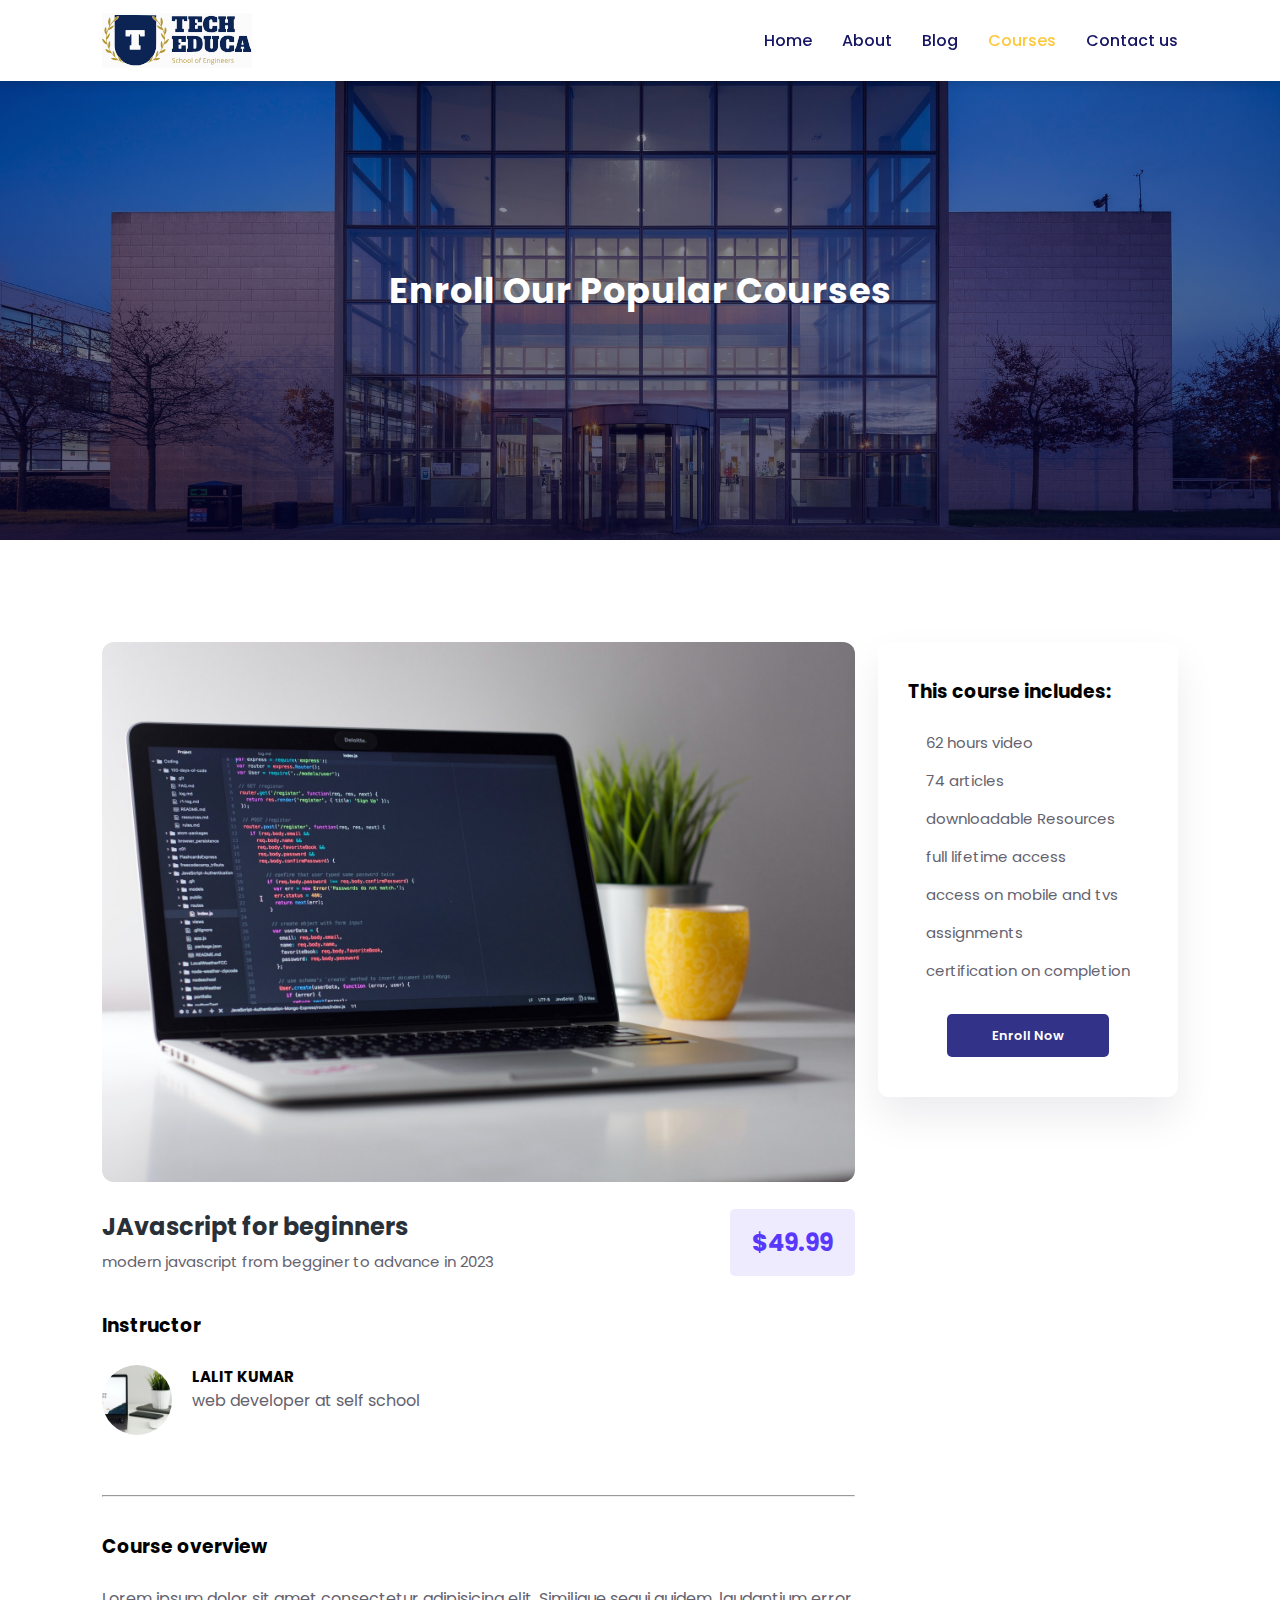
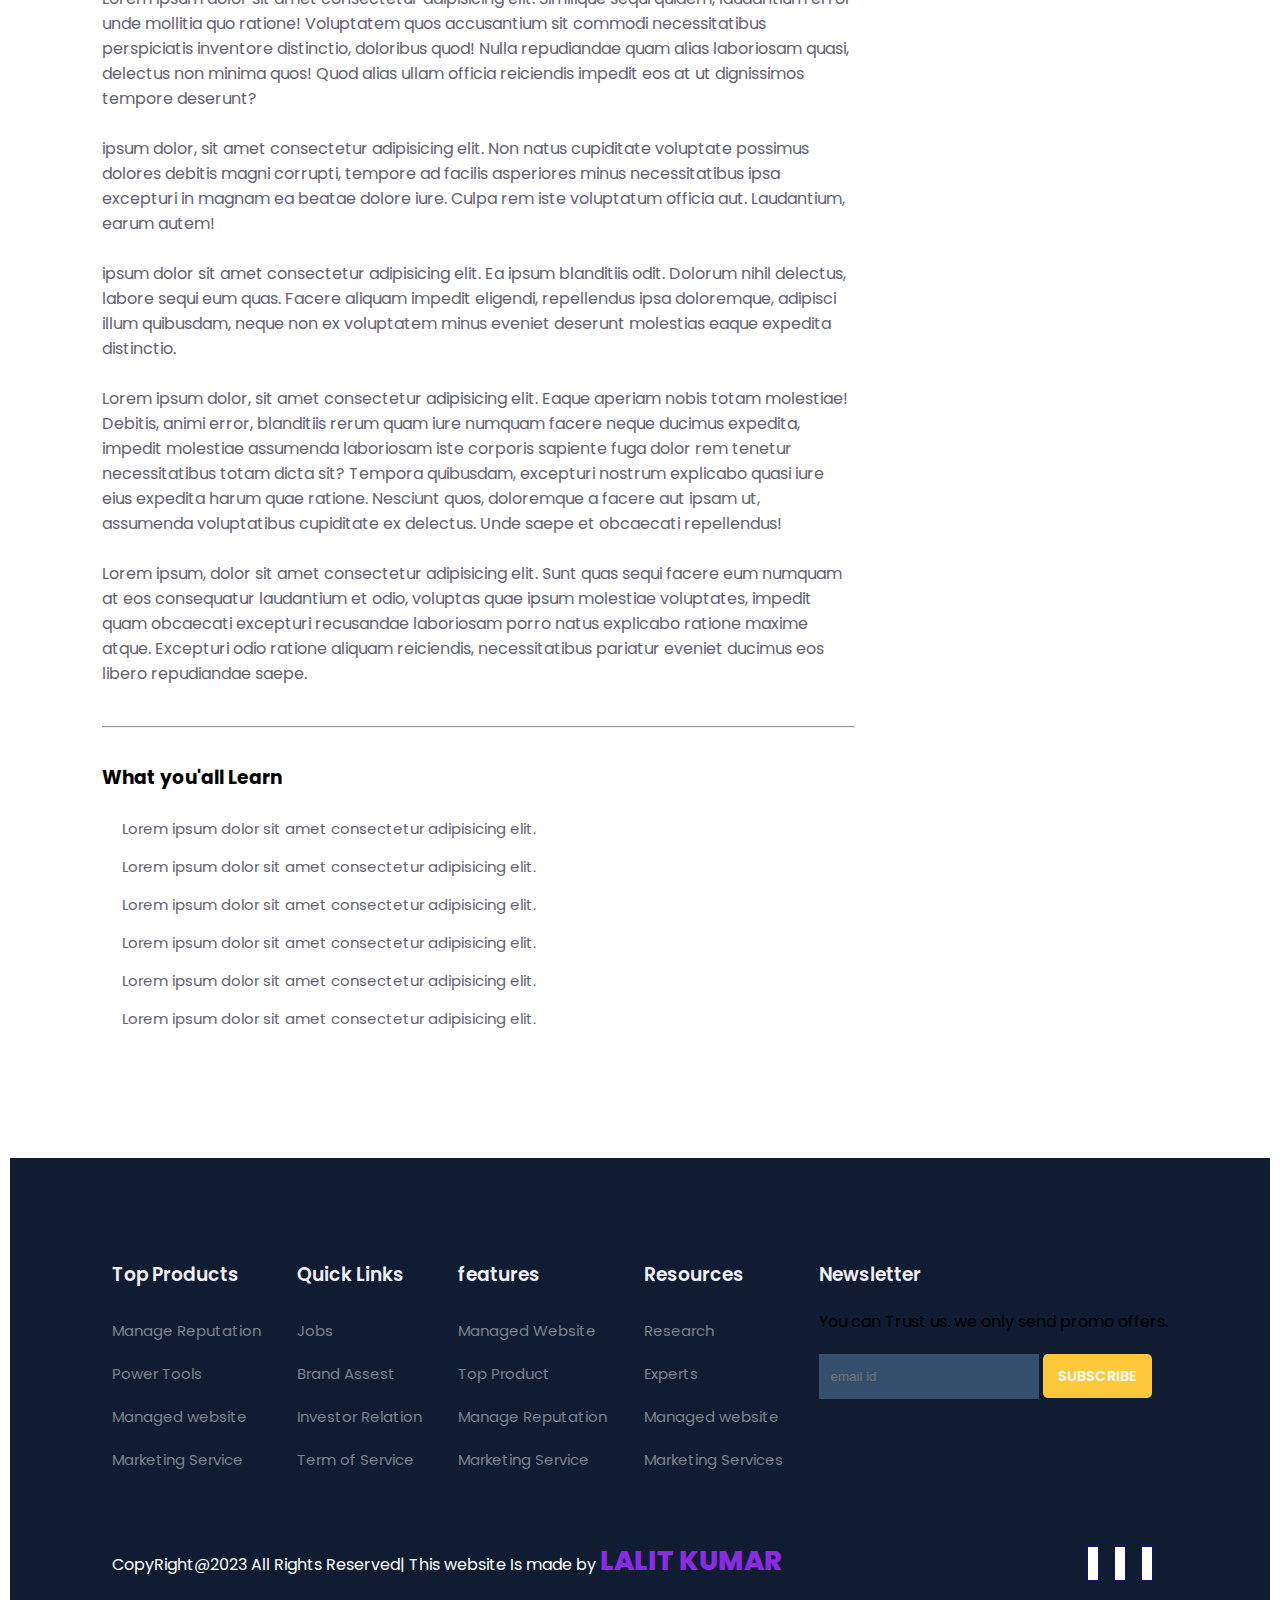
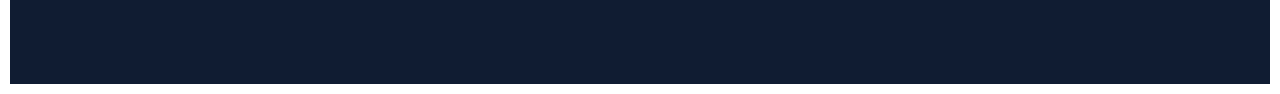
<file: coursedetails.html>
<!DOCTYPE html>
<html lang="en">
<head>
    <meta charset="UTF-8">
    <meta name="viewport" content="width=device-width, initial-scale=1.0">
    <meta http-equiv="X-UA-Compatible" content="ie=edge">
    <title>about tech educa</title>
    <link rel="stylesheet" href="style.css">
    <link rel="stylesheet" href="https://cdnjs.cloudflare.com/ajax/libs/font-awesome/6.4.2/css/all.min.css" 
    integrity="sha512-z3gLpd7yknf1YoNbCzqRKc4qyor8gaKU1qmn+CShxbuBusANI9QpRohGBreCFkKxLhei6S9CQXFEbbKuqLg0DA==" crossorigin="anonymous"
     referrerpolicy="no-referrer" />
</head>
<body>
        <nav>
                <img src="./images/logo.svg" alt="">
                <div class="navigation">
                    <ul>
                          <i id="menu-close" class="fa-solid fa-xmark"></i>
                        <li><a  href="index.html">Home</a></li>
                        <li><a  href="about.html">About</a></li>
                        <li><a href="blog.html">Blog</a></li>
                        <li><a class="active" href="course.html">Courses</a></li>
                        <li><a href="contact.html">Contact us</a></li>
                      </ul>
                      <img id="menu-btn" src="./images/menu.png" alt="">
                </div>
            </nav>
            <section id="about-home">
                <h2>Enroll Our Popular Courses</h2>
                
            </section>
     
           <section id="course-inner">
               <div class="overview">
                   <img src="./images/c1.jpg" alt="">
                   <div class="course-head">
                       <div class="c-name">
                           <h2>JAvascript for beginners</h2>
                           <div class="star">
                            <i class="fas fa-star"></i>
                            <i class="fas fa-star"></i>
                            <i class="fas fa-star"></i>
                            <i class="fas fa-star"></i>
                            <i class="fas fa-star"></i>
                       </div>
                       <p>modern javascript from begginer to advance in 2023</p>
                       </div>
                       <span>$49.99</span>
                   </div>
                   <h3>Instructor</h3>
                   <div class="tutor">
                       <img src="./images/c4.jpg" alt="">
                       <div class="tutor-details">
                           <h5>lalit kumar</h5>
                           <p>web developer at self school</p>
                       </div>
                   </div>
                   <hr>
                   <h3>Course overview</h3>
                   <p>Lorem ipsum dolor sit amet consectetur adipisicing elit. Similique sequi quidem, laudantium error unde mollitia quo ratione! Voluptatem quos accusantium sit commodi necessitatibus perspiciatis inventore distinctio, doloribus quod! Nulla repudiandae quam alias laboriosam quasi, delectus non minima quos! Quod alias ullam officia reiciendis impedit eos at ut dignissimos tempore deserunt?
                       <br><br> ipsum dolor, sit amet consectetur adipisicing elit. Non natus cupiditate voluptate possimus dolores debitis magni corrupti, tempore ad facilis asperiores minus necessitatibus ipsa excepturi in magnam ea beatae dolore iure. Culpa rem iste voluptatum officia aut. Laudantium, earum autem!
                       <br><br> ipsum dolor sit amet consectetur adipisicing elit. Ea ipsum blanditiis odit. Dolorum nihil delectus, labore sequi eum quas. Facere aliquam impedit eligendi, repellendus ipsa doloremque, adipisci illum quibusdam, neque non ex voluptatem minus eveniet deserunt molestias eaque expedita distinctio.
                       <br><br>Lorem ipsum dolor, sit amet consectetur adipisicing elit. Eaque aperiam nobis totam molestiae! Debitis, animi error, blanditiis rerum quam iure numquam facere neque ducimus expedita, impedit molestiae assumenda laboriosam iste corporis sapiente fuga dolor rem tenetur necessitatibus totam dicta sit? Tempora quibusdam, excepturi nostrum explicabo quasi iure eius expedita harum quae ratione. Nesciunt quos, doloremque a facere aut ipsam ut, assumenda voluptatibus cupiditate ex delectus. Unde saepe et obcaecati repellendus!
                       <br><br>Lorem ipsum, dolor sit amet consectetur adipisicing elit. Sunt quas sequi facere eum numquam at eos consequatur laudantium et odio, voluptas quae ipsum molestiae voluptates, impedit quam obcaecati excepturi recusandae laboriosam porro natus explicabo ratione maxime atque. Excepturi odio ratione aliquam reiciendis, necessitatibus pariatur eveniet ducimus eos libero repudiandae saepe.

                   </p>
                   <hr>
                   <h3>What you'all Learn</h3>
                   <div class="learn">
                       <p><i class="far fa-check-circle"></i>
                    Lorem ipsum dolor sit amet consectetur adipisicing elit. </p>
                    <p><i class="far fa-check-circle"></i>
                        Lorem ipsum dolor sit amet consectetur adipisicing elit. </p>
                        <p><i class="far fa-check-circle"></i>
                            Lorem ipsum dolor sit amet consectetur adipisicing elit. </p>
                            <p><i class="far fa-check-circle"></i>
                                Lorem ipsum dolor sit amet consectetur adipisicing elit. </p>
                                <p><i class="far fa-check-circle"></i>
                                    Lorem ipsum dolor sit amet consectetur adipisicing elit. </p>
                                    <p><i class="far fa-check-circle"></i>
                                        Lorem ipsum dolor sit amet consectetur adipisicing elit. </p>
                   </div>
               </div>
               <div class="enroll">
                   <h3>This course includes:</h3>
                   <p><i class="fa-regular fa-video"></i>
                    62 hours video </p>
                    <p><i class="far fa-newspaper"></i>
                        74 articles </p>
                        <p><i class="far fa-cloud-download"></i>
                            downloadable Resources </p>
                            <p><i class="far fa-infinity"></i>
                                full lifetime access </p>
                                <p><i class="far fa-mobile-alt"></i>
                                    access on mobile and tvs </p>
                                    <p><i class="far fa-paperclip"></i>
                                        assignments </p>
                                        <p><i class="fa-light fa-certificate"></i>
                                            certification on completion </p>
                                            <div class="enroll-btn">
                                                <a class="blue" href="#">Enroll Now</a>
                                            </div>
                                                                                        
               </div>
           </section>
                    
        
    
    <footer>
            <div class="footer-col">
                <h3>Top Products</h3>
                <li>Manage Reputation</li>
                <li>Power Tools</li>
                <li>Managed website</li>
                <li>Marketing Service</li>
            </div>
            <div class="footer-col">
                <h3>Quick Links</h3>
                <li>Jobs</li>
                <li>Brand Assest</li>
                <li>Investor Relation</li>
                <li>Term of Service</li>
            </div>
            <div class="footer-col">
                    <h3>features</h3>
                    <li>Managed Website</li>
                    <li>Top Product</li>
                    <li>Manage Reputation</li>
                    <li>Marketing Service</li>
                </div>
                <div class="footer-col">
                <h3>Resources</h3>
                <li>Research</li>
                <li>Experts</li>
                <li>Managed website</li>
                <li>Marketing Services</li>
                </div>
                <div class="footer-col">
                    <h3>Newsletter</h3>
                    <p>You can Trust us. we only send promo offers.</p>
                    <div class="subscribe">
                        <input type="text" placeholder="email id">
                        <a href="#" class="yellow">SUBSCRIBE</a>
                    </div>
                    
                    </div>
                </div>
                <div class="copyright">
                        <p>CopyRight@2023 All Rights Reserved| This website Is made by <span>LALIT KUMAR</span> </p>
                        <div class="pro-links">
                                <i class="fa-brands fa-facebook"></i>
                                <i class="fa-brands fa-instagram"></i>
                                <i class="fa-brands fa-linkedin"></i>
                        </div>
        </footer>
        <script>
            $('#menu-btn').click(function(){
                $(' nav .navigation ul').addClass('active')
            });
            
            $('#menu-close').click(function(){
                $(' nav .navigation ul').removeClass('active')
            });
            </script>

</body>
</html>
</file>
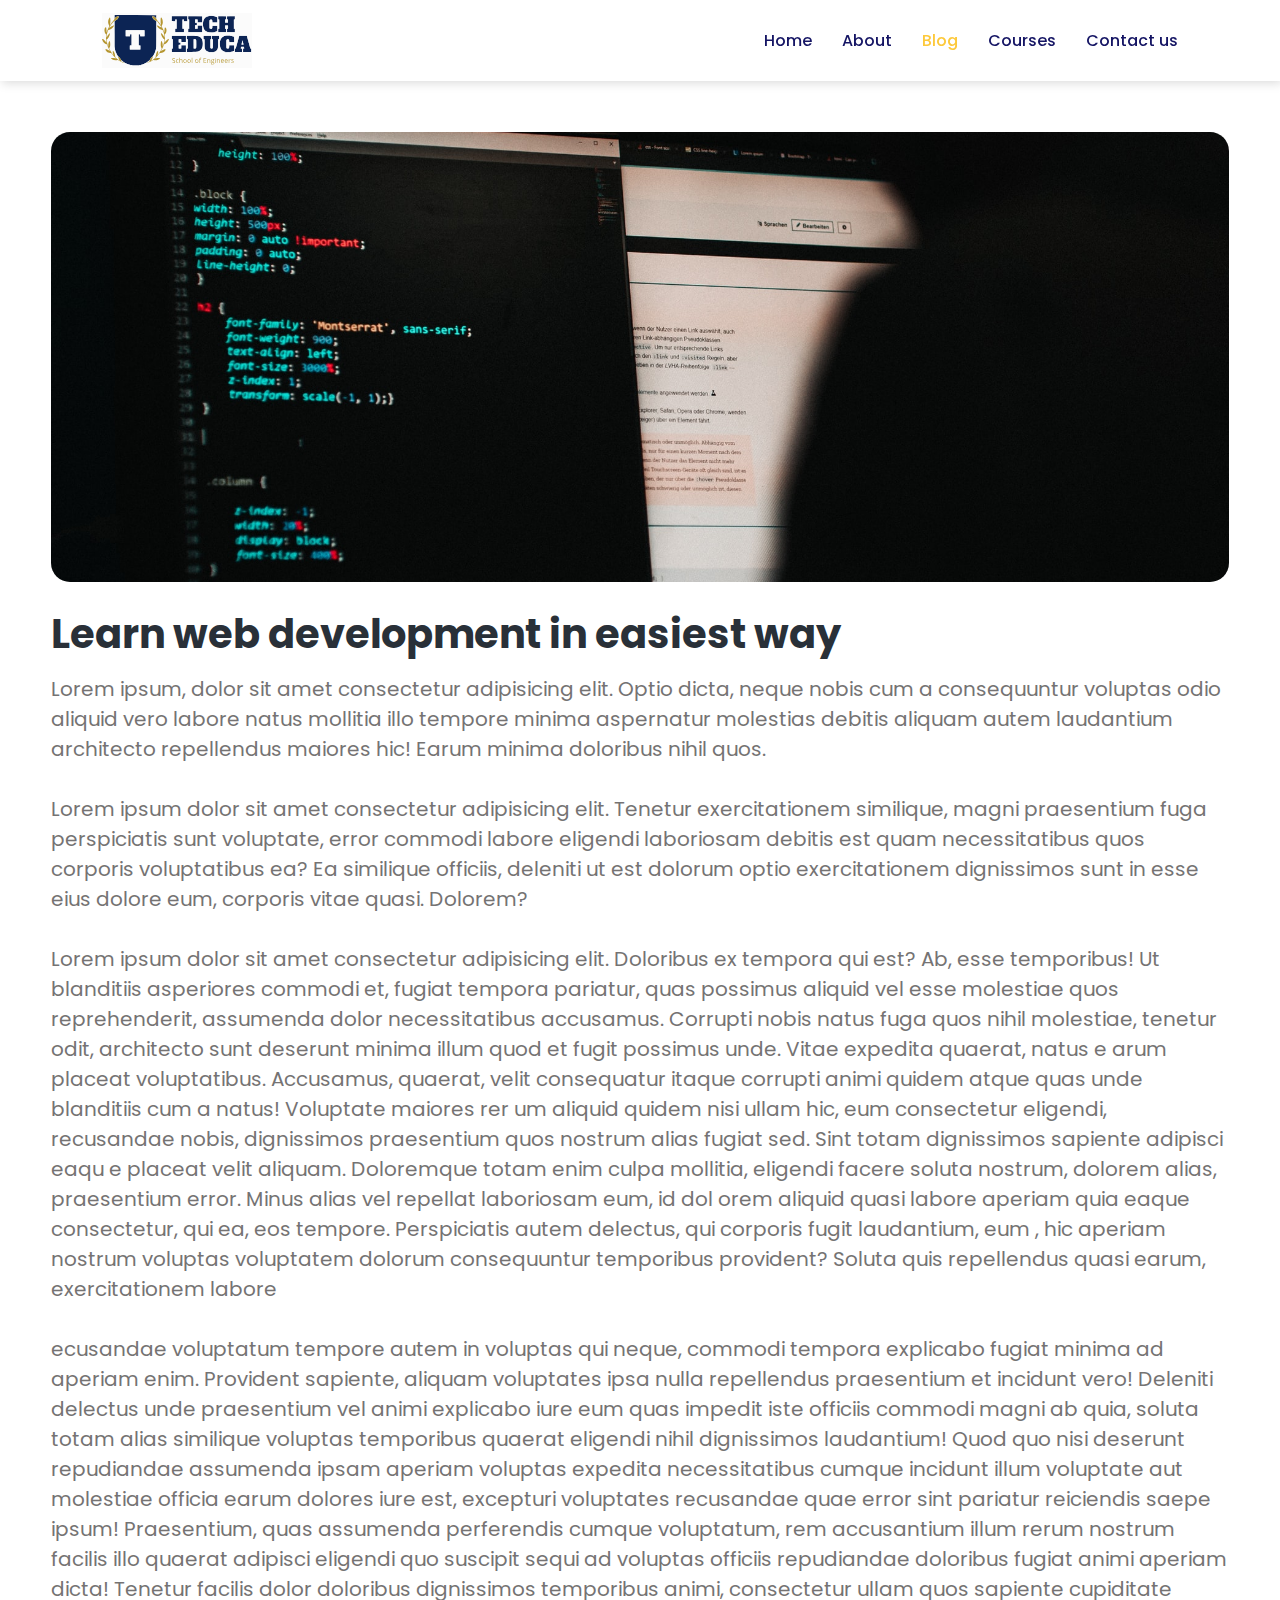
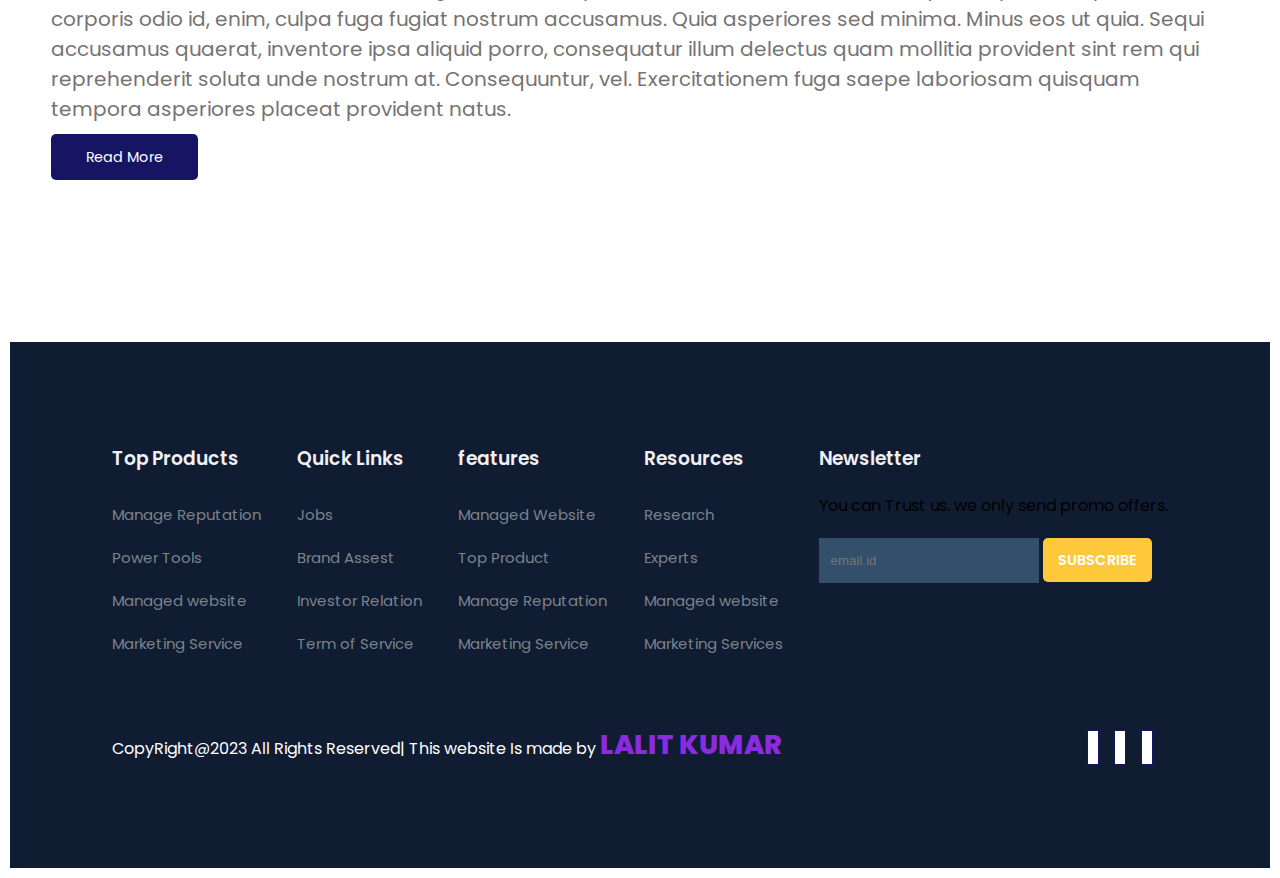
<file: post.html>
<!DOCTYPE html>
<html lang="en">
<head>
    <meta charset="UTF-8">
    <meta name="viewport" content="width=device-width, initial-scale=1.0">
    <meta http-equiv="X-UA-Compatible" content="ie=edge">
    <title>Post</title>
    <link rel="stylesheet" href="style.css">
</head>
<body>
    <nav>
        <img src="./images/logo.svg" alt="">
        <div class="navigation">
            <ul>
                  <i id="menu-close" class="fa-solid fa-xmark"></i>
                <li><a  href="index.html">Home</a></li>
                <li><a  href="about.html">About</a></li>
                <li><a class="active" href="blog.html">Blog</a></li>
                <li><a href="#">Courses</a></li>
                <li><a href="#">Contact us</a></li>
              </ul>
              <img id="menu-btn" src="./images/menu.png" alt="">
        </div>
    </nav>
    <section id="blog-container">
        <div class="blogs blogpost">
            <div class="post">
                <img src="./images/b1.jpg" alt="">
                <h3>Learn web development in easiest way</h3>
                <p>Lorem ipsum, dolor sit amet consectetur adipisicing elit. Optio dicta, neque nobis cum a consequuntur voluptas odio aliquid vero labore natus mollitia illo tempore minima aspernatur molestias debitis aliquam autem laudantium architecto repellendus maiores hic! Earum minima doloribus nihil quos.
                    <br><br>
                    Lorem ipsum dolor sit amet consectetur adipisicing elit. Tenetur exercitationem similique, magni praesentium fuga perspiciatis sunt voluptate, error commodi labore eligendi laboriosam debitis est quam necessitatibus quos corporis voluptatibus ea? Ea similique officiis, deleniti ut est dolorum optio exercitationem dignissimos sunt in esse eius dolore eum, corporis vitae quasi. Dolorem?
                    <br><br>Lorem ipsum dolor sit amet consectetur adipisicing elit. Doloribus ex tempora qui est? Ab, esse temporibus! 
                    
                    Ut blanditiis asperiores commodi et, fugiat tempora pariatur, quas possimus aliquid vel esse molestiae quos reprehenderit, 
                    assumenda dolor necessitatibus accusamus. Corrupti nobis natus fuga quos nihil molestiae, tenetur odit, architecto sunt deserunt minima illum quod et fugit possimus unde. Vitae expedita quaerat, natus e
                    arum placeat voluptatibus. Accusamus, quaerat, velit consequatur itaque corrupti animi quidem atque quas unde blanditiis cum a natus! Voluptate maiores rer
                    um aliquid quidem nisi ullam hic, eum consectetur eligendi, recusandae nobis, dignissimos praesentium quos nostrum alias fugiat sed. Sint totam dignissimos sapiente adipisci eaqu
                    e placeat velit aliquam. Doloremque totam enim culpa mollitia, eligendi facere soluta nostrum, dolorem alias, praesentium error. Minus alias vel repellat laboriosam eum, id dol
                    orem aliquid quasi labore aperiam quia eaque consectetur, qui ea, eos tempore. Perspiciatis autem delectus, qui corporis fugit laudantium, eum
                    , hic aperiam nostrum voluptas voluptatem dolorum consequuntur temporibus provident? Soluta quis repellendus quasi earum, exercitationem labore
                    <br><br>ecusandae voluptatum tempore autem in voluptas qui neque, commodi tempora explicabo fugiat minima ad aperiam enim. Provident sapiente, 
                    aliquam voluptates ipsa nulla repellendus praesentium et incidunt vero! Deleniti delectus unde praesentium vel animi explicabo iure eum quas 
                    impedit iste officiis commodi magni ab quia, soluta totam alias similique voluptas temporibus quaerat eligendi nihil dignissimos laudantium! 
                    Quod quo nisi deserunt repudiandae assumenda ipsam aperiam voluptas expedita necessitatibus cumque incidunt illum voluptate  aut molestiae officia earum dolores iure est, excepturi voluptates recusandae quae error sint pariatur reiciendis saepe ipsum! Praesentium, quas assumenda perferendis cumque voluptatum, rem accusantium illum rerum nostrum facilis illo quaerat adipisci eligendi quo suscipit sequi ad voluptas officiis repudiandae doloribus fugiat animi aperiam dicta! Tenetur facilis dolor doloribus dignissimos temporibus animi, consectetur ullam quos sapiente cupiditate corporis odio id, enim, culpa fuga fugiat nostrum accusamus. Quia asperiores sed minima. Minus eos ut quia. Sequi accusamus quaerat, inventore ipsa aliquid porro, consequatur illum delectus quam mollitia provident sint rem qui reprehenderit soluta unde nostrum at. Consequuntur, vel. Exercitationem fuga saepe laboriosam quisquam tempora asperiores placeat provident natus.
                         </p>
                <a href="#">Read More</a>
            </div>
        </div>
    </section>
    <footer>
            <div class="footer-col">
                <h3>Top Products</h3>
                <li>Manage Reputation</li>
                <li>Power Tools</li>
                <li>Managed website</li>
                <li>Marketing Service</li>
            </div>
            <div class="footer-col">
                <h3>Quick Links</h3>
                <li>Jobs</li>
                <li>Brand Assest</li>
                <li>Investor Relation</li>
                <li>Term of Service</li>
            </div>
            <div class="footer-col">
                    <h3>features</h3>
                    <li>Managed Website</li>
                    <li>Top Product</li>
                    <li>Manage Reputation</li>
                    <li>Marketing Service</li>
                </div>
                <div class="footer-col">
                <h3>Resources</h3>
                <li>Research</li>
                <li>Experts</li>
                <li>Managed website</li>
                <li>Marketing Services</li>
                </div>
                <div class="footer-col">
                    <h3>Newsletter</h3>
                    <p>You can Trust us. we only send promo offers.</p>
                    <div class="subscribe">
                        <input type="text" placeholder="email id">
                        <a href="#" class="yellow">SUBSCRIBE</a>
                    </div>
                    
                    </div>
                </div>
                <div class="copyright">
                        <p>CopyRight@2023 All Rights Reserved| This website Is made by <span>LALIT KUMAR</span> </p>
                        <div class="pro-links">
                                <i class="fa-brands fa-facebook"></i>
                                <i class="fa-brands fa-instagram"></i>
                                <i class="fa-brands fa-linkedin"></i>
                        </div>
        </footer>

        <script>
                $('#menu-btn').click(function(){
                    $(' nav .navigation ul').addClass('active')
                });
                
                $('#menu-close').click(function(){
                    $(' nav .navigation ul').removeClass('active')
                });
                </script>
                
   
</body>
</html>
</file>
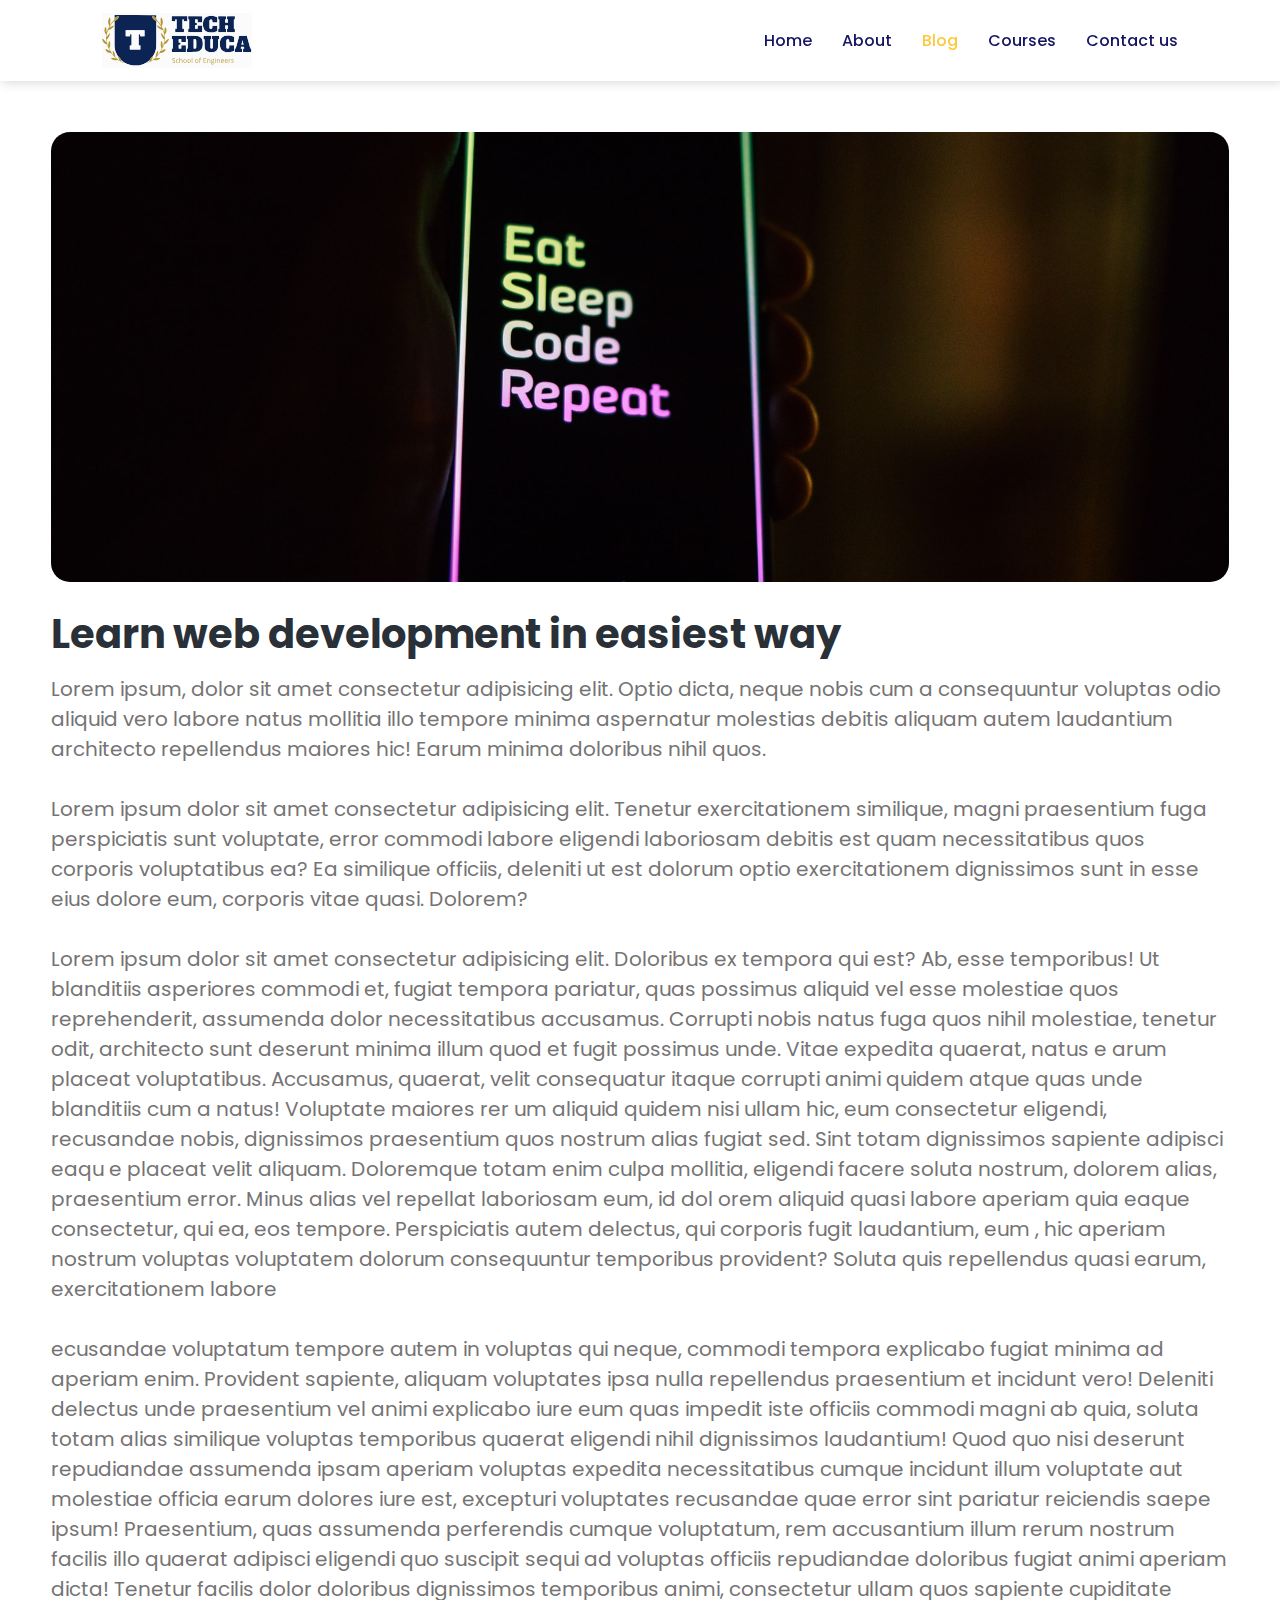
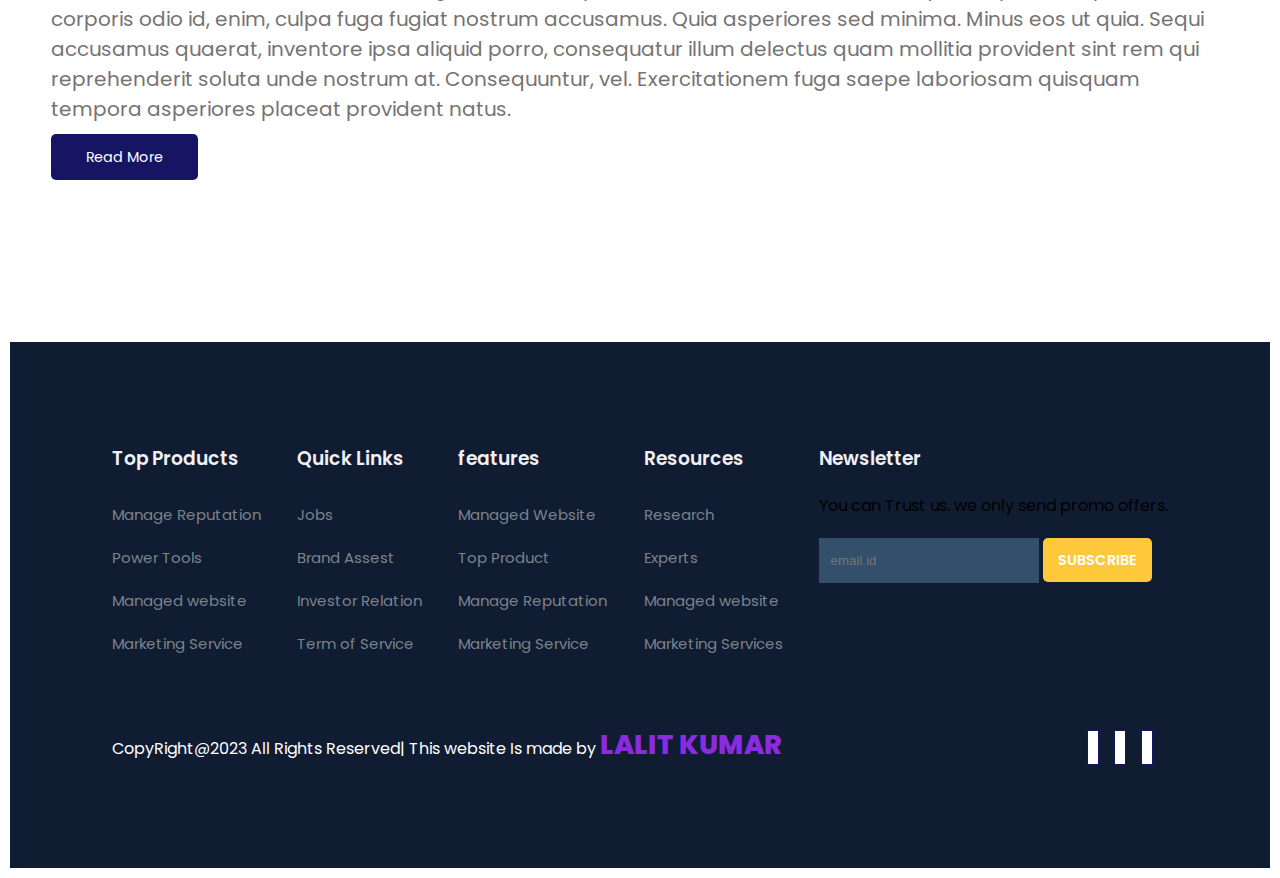
<file: post1.html>
<!DOCTYPE html>
<html lang="en">
<head>
    <meta charset="UTF-8">
    <meta name="viewport" content="width=device-width, initial-scale=1.0">
    <meta http-equiv="X-UA-Compatible" content="ie=edge">
    <title>Post</title>
    <link rel="stylesheet" href="style.css">
</head>
<body>
    <nav>
        <img src="./images/logo.svg" alt="">
        <div class="navigation">
            <ul>
                  <i id="menu-close" class="fa-solid fa-xmark"></i>
                <li><a  href="index.html">Home</a></li>
                <li><a  href="about.html">About</a></li>
                <li><a class="active" href="blog.html">Blog</a></li>
                <li><a href="#">Courses</a></li>
                <li><a href="#">Contact us</a></li>
              </ul>
              <img id="menu-btn" src="./images/menu.png" alt="">
        </div>
    </nav>
    <section id="blog-container">
        <div class="blogs blogpost">
            <div class="post">
                <img src="./images/b2.jpg" alt="">
                <h3>Learn web development in easiest way</h3>
                <p>Lorem ipsum, dolor sit amet consectetur adipisicing elit. Optio dicta, neque nobis cum a consequuntur voluptas odio aliquid vero labore natus mollitia illo tempore minima aspernatur molestias debitis aliquam autem laudantium architecto repellendus maiores hic! Earum minima doloribus nihil quos.
                    <br><br>
                    Lorem ipsum dolor sit amet consectetur adipisicing elit. Tenetur exercitationem similique, magni praesentium fuga perspiciatis sunt voluptate, error commodi labore eligendi laboriosam debitis est quam necessitatibus quos corporis voluptatibus ea? Ea similique officiis, deleniti ut est dolorum optio exercitationem dignissimos sunt in esse eius dolore eum, corporis vitae quasi. Dolorem?
                    <br><br>Lorem ipsum dolor sit amet consectetur adipisicing elit. Doloribus ex tempora qui est? Ab, esse temporibus! 
                    
                    Ut blanditiis asperiores commodi et, fugiat tempora pariatur, quas possimus aliquid vel esse molestiae quos reprehenderit, 
                    assumenda dolor necessitatibus accusamus. Corrupti nobis natus fuga quos nihil molestiae, tenetur odit, architecto sunt deserunt minima illum quod et fugit possimus unde. Vitae expedita quaerat, natus e
                    arum placeat voluptatibus. Accusamus, quaerat, velit consequatur itaque corrupti animi quidem atque quas unde blanditiis cum a natus! Voluptate maiores rer
                    um aliquid quidem nisi ullam hic, eum consectetur eligendi, recusandae nobis, dignissimos praesentium quos nostrum alias fugiat sed. Sint totam dignissimos sapiente adipisci eaqu
                    e placeat velit aliquam. Doloremque totam enim culpa mollitia, eligendi facere soluta nostrum, dolorem alias, praesentium error. Minus alias vel repellat laboriosam eum, id dol
                    orem aliquid quasi labore aperiam quia eaque consectetur, qui ea, eos tempore. Perspiciatis autem delectus, qui corporis fugit laudantium, eum
                    , hic aperiam nostrum voluptas voluptatem dolorum consequuntur temporibus provident? Soluta quis repellendus quasi earum, exercitationem labore
                    <br><br>ecusandae voluptatum tempore autem in voluptas qui neque, commodi tempora explicabo fugiat minima ad aperiam enim. Provident sapiente, 
                    aliquam voluptates ipsa nulla repellendus praesentium et incidunt vero! Deleniti delectus unde praesentium vel animi explicabo iure eum quas 
                    impedit iste officiis commodi magni ab quia, soluta totam alias similique voluptas temporibus quaerat eligendi nihil dignissimos laudantium! 
                    Quod quo nisi deserunt repudiandae assumenda ipsam aperiam voluptas expedita necessitatibus cumque incidunt illum voluptate  aut molestiae officia earum dolores iure est, excepturi voluptates recusandae quae error sint pariatur reiciendis saepe ipsum! Praesentium, quas assumenda perferendis cumque voluptatum, rem accusantium illum rerum nostrum facilis illo quaerat adipisci eligendi quo suscipit sequi ad voluptas officiis repudiandae doloribus fugiat animi aperiam dicta! Tenetur facilis dolor doloribus dignissimos temporibus animi, consectetur ullam quos sapiente cupiditate corporis odio id, enim, culpa fuga fugiat nostrum accusamus. Quia asperiores sed minima. Minus eos ut quia. Sequi accusamus quaerat, inventore ipsa aliquid porro, consequatur illum delectus quam mollitia provident sint rem qui reprehenderit soluta unde nostrum at. Consequuntur, vel. Exercitationem fuga saepe laboriosam quisquam tempora asperiores placeat provident natus.
                         </p>
                <a href="#">Read More</a>
            </div>
        </div>
    </section>
    <footer>
            <div class="footer-col">
                <h3>Top Products</h3>
                <li>Manage Reputation</li>
                <li>Power Tools</li>
                <li>Managed website</li>
                <li>Marketing Service</li>
            </div>
            <div class="footer-col">
                <h3>Quick Links</h3>
                <li>Jobs</li>
                <li>Brand Assest</li>
                <li>Investor Relation</li>
                <li>Term of Service</li>
            </div>
            <div class="footer-col">
                    <h3>features</h3>
                    <li>Managed Website</li>
                    <li>Top Product</li>
                    <li>Manage Reputation</li>
                    <li>Marketing Service</li>
                </div>
                <div class="footer-col">
                <h3>Resources</h3>
                <li>Research</li>
                <li>Experts</li>
                <li>Managed website</li>
                <li>Marketing Services</li>
                </div>
                <div class="footer-col">
                    <h3>Newsletter</h3>
                    <p>You can Trust us. we only send promo offers.</p>
                    <div class="subscribe">
                        <input type="text" placeholder="email id">
                        <a href="#" class="yellow">SUBSCRIBE</a>
                    </div>
                    
                    </div>
                </div>
                <div class="copyright">
                        <p>CopyRight@2023 All Rights Reserved| This website Is made by <span>LALIT KUMAR</span> </p>
                        <div class="pro-links">
                                <i class="fa-brands fa-facebook"></i>
                                <i class="fa-brands fa-instagram"></i>
                                <i class="fa-brands fa-linkedin"></i>
                        </div>
        </footer>

        <script>
                $('#menu-btn').click(function(){
                    $(' nav .navigation ul').addClass('active')
                });
                
                $('#menu-close').click(function(){
                    $(' nav .navigation ul').removeClass('active')
                });
                </script>
                
   
</body>
</html>
</file>
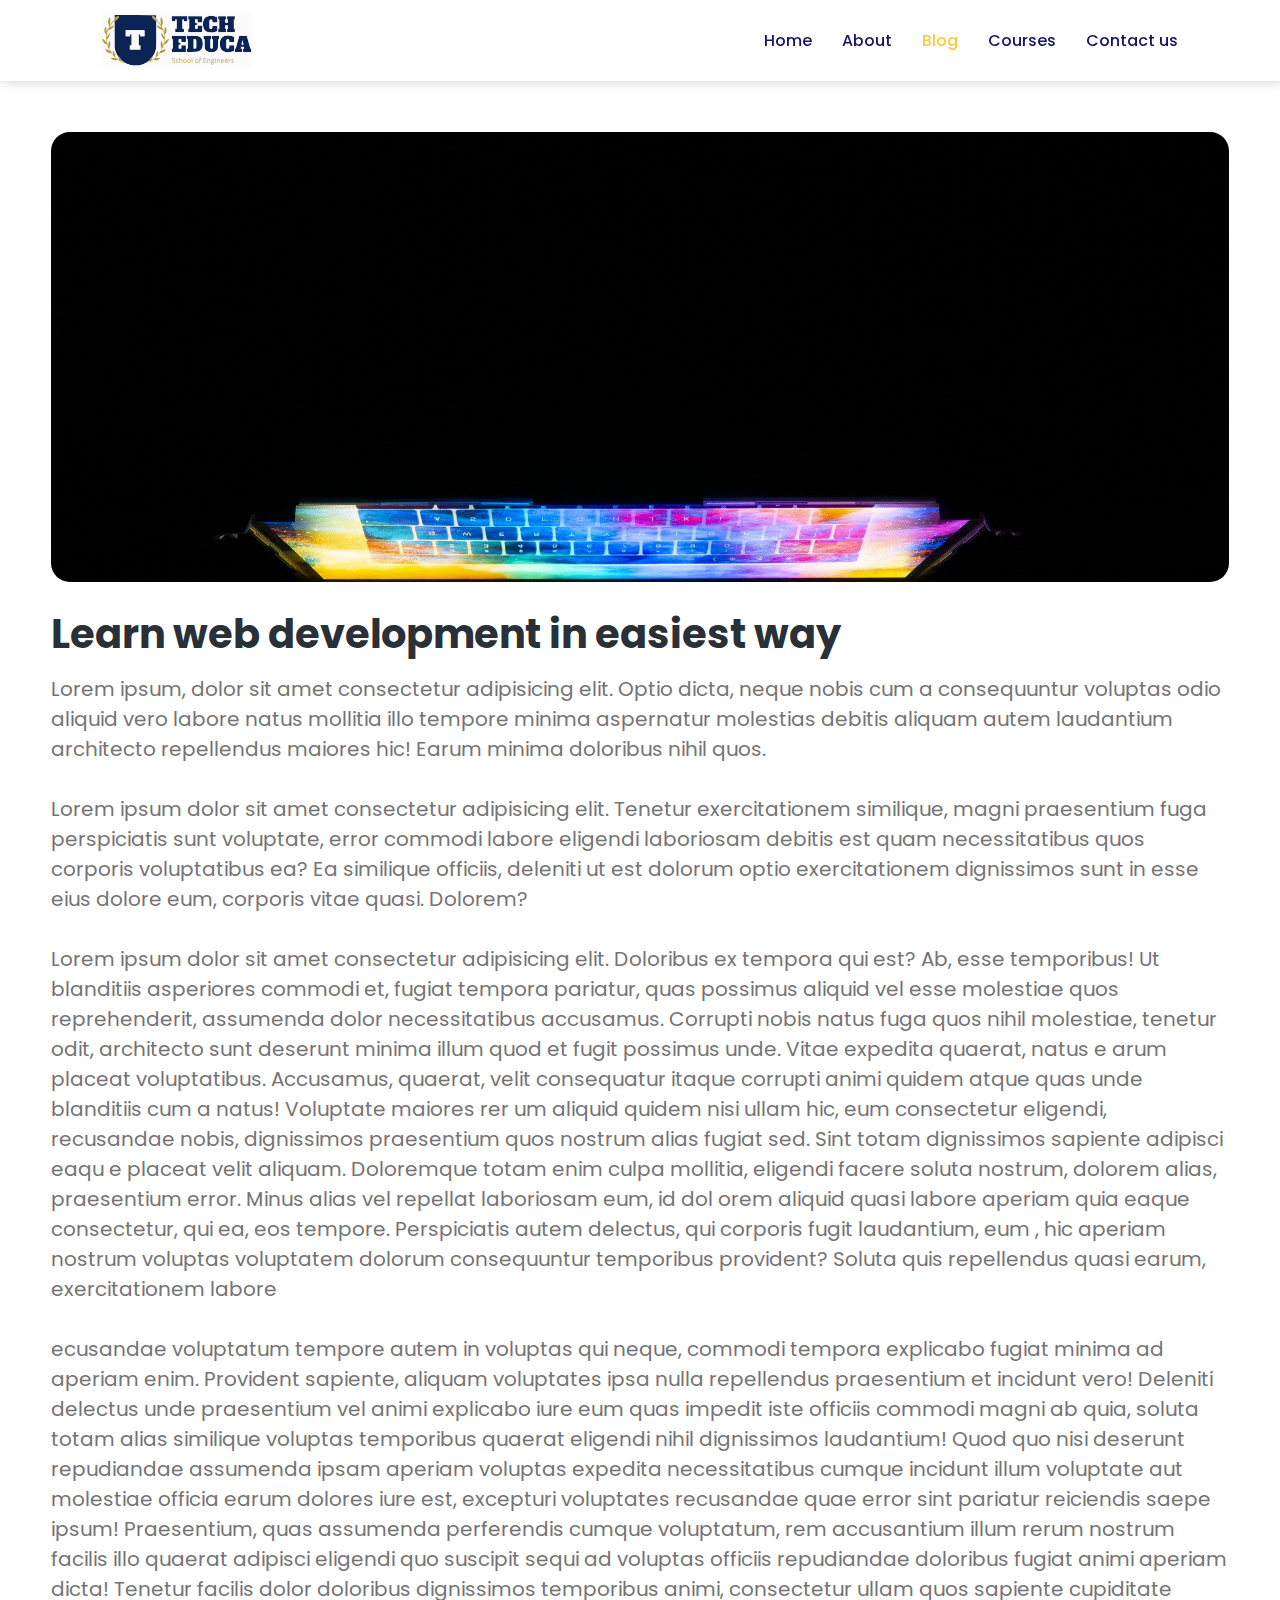
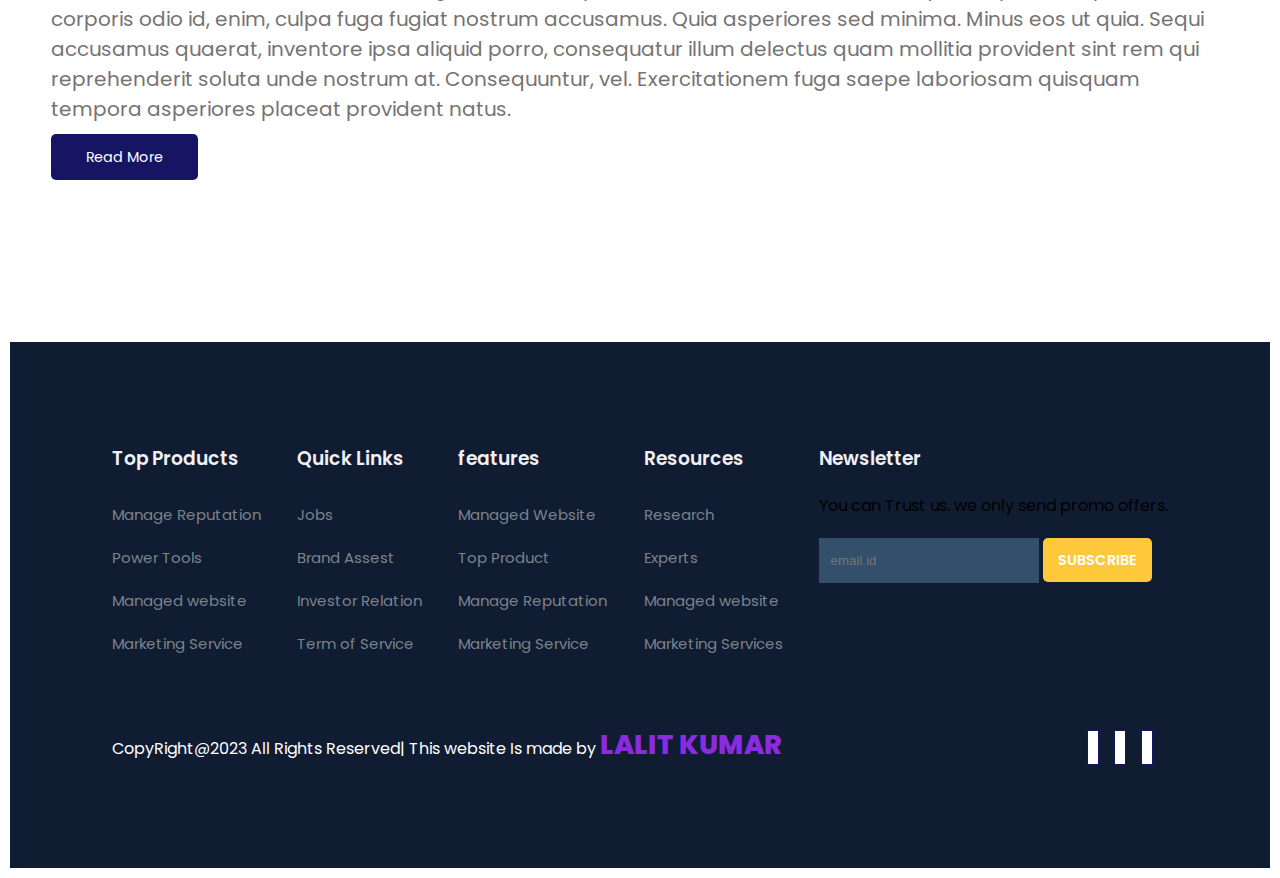
<file: post2.html>
<!DOCTYPE html>
<html lang="en">
<head>
    <meta charset="UTF-8">
    <meta name="viewport" content="width=device-width, initial-scale=1.0">
    <meta http-equiv="X-UA-Compatible" content="ie=edge">
    <title>Post</title>
    <link rel="stylesheet" href="style.css">
</head>
<body>
    <nav>
        <img src="./images/logo.svg" alt="">
        <div class="navigation">
            <ul>
                  <i id="menu-close" class="fa-solid fa-xmark"></i>
                <li><a  href="index.html">Home</a></li>
                <li><a  href="about.html">About</a></li>
                <li><a class="active" href="blog.html">Blog</a></li>
                <li><a href="#">Courses</a></li>
                <li><a href="#">Contact us</a></li>
              </ul>
              <img id="menu-btn" src="./images/menu.png" alt="">
        </div>
    </nav>
    <section id="blog-container">
        <div class="blogs blogpost">
            <div class="post">
                <img src="./images/b3.jpg" alt="">
                <h3>Learn web development in easiest way</h3>
                <p>Lorem ipsum, dolor sit amet consectetur adipisicing elit. Optio dicta, neque nobis cum a consequuntur voluptas odio aliquid vero labore natus mollitia illo tempore minima aspernatur molestias debitis aliquam autem laudantium architecto repellendus maiores hic! Earum minima doloribus nihil quos.
                    <br><br>
                    Lorem ipsum dolor sit amet consectetur adipisicing elit. Tenetur exercitationem similique, magni praesentium fuga perspiciatis sunt voluptate, error commodi labore eligendi laboriosam debitis est quam necessitatibus quos corporis voluptatibus ea? Ea similique officiis, deleniti ut est dolorum optio exercitationem dignissimos sunt in esse eius dolore eum, corporis vitae quasi. Dolorem?
                    <br><br>Lorem ipsum dolor sit amet consectetur adipisicing elit. Doloribus ex tempora qui est? Ab, esse temporibus! 
                    
                    Ut blanditiis asperiores commodi et, fugiat tempora pariatur, quas possimus aliquid vel esse molestiae quos reprehenderit, 
                    assumenda dolor necessitatibus accusamus. Corrupti nobis natus fuga quos nihil molestiae, tenetur odit, architecto sunt deserunt minima illum quod et fugit possimus unde. Vitae expedita quaerat, natus e
                    arum placeat voluptatibus. Accusamus, quaerat, velit consequatur itaque corrupti animi quidem atque quas unde blanditiis cum a natus! Voluptate maiores rer
                    um aliquid quidem nisi ullam hic, eum consectetur eligendi, recusandae nobis, dignissimos praesentium quos nostrum alias fugiat sed. Sint totam dignissimos sapiente adipisci eaqu
                    e placeat velit aliquam. Doloremque totam enim culpa mollitia, eligendi facere soluta nostrum, dolorem alias, praesentium error. Minus alias vel repellat laboriosam eum, id dol
                    orem aliquid quasi labore aperiam quia eaque consectetur, qui ea, eos tempore. Perspiciatis autem delectus, qui corporis fugit laudantium, eum
                    , hic aperiam nostrum voluptas voluptatem dolorum consequuntur temporibus provident? Soluta quis repellendus quasi earum, exercitationem labore
                    <br><br>ecusandae voluptatum tempore autem in voluptas qui neque, commodi tempora explicabo fugiat minima ad aperiam enim. Provident sapiente, 
                    aliquam voluptates ipsa nulla repellendus praesentium et incidunt vero! Deleniti delectus unde praesentium vel animi explicabo iure eum quas 
                    impedit iste officiis commodi magni ab quia, soluta totam alias similique voluptas temporibus quaerat eligendi nihil dignissimos laudantium! 
                    Quod quo nisi deserunt repudiandae assumenda ipsam aperiam voluptas expedita necessitatibus cumque incidunt illum voluptate  aut molestiae officia earum dolores iure est, excepturi voluptates recusandae quae error sint pariatur reiciendis saepe ipsum! Praesentium, quas assumenda perferendis cumque voluptatum, rem accusantium illum rerum nostrum facilis illo quaerat adipisci eligendi quo suscipit sequi ad voluptas officiis repudiandae doloribus fugiat animi aperiam dicta! Tenetur facilis dolor doloribus dignissimos temporibus animi, consectetur ullam quos sapiente cupiditate corporis odio id, enim, culpa fuga fugiat nostrum accusamus. Quia asperiores sed minima. Minus eos ut quia. Sequi accusamus quaerat, inventore ipsa aliquid porro, consequatur illum delectus quam mollitia provident sint rem qui reprehenderit soluta unde nostrum at. Consequuntur, vel. Exercitationem fuga saepe laboriosam quisquam tempora asperiores placeat provident natus.
                         </p>
                <a href="#">Read More</a>
            </div>
        </div>
    </section>
    <footer>
            <div class="footer-col">
                <h3>Top Products</h3>
                <li>Manage Reputation</li>
                <li>Power Tools</li>
                <li>Managed website</li>
                <li>Marketing Service</li>
            </div>
            <div class="footer-col">
                <h3>Quick Links</h3>
                <li>Jobs</li>
                <li>Brand Assest</li>
                <li>Investor Relation</li>
                <li>Term of Service</li>
            </div>
            <div class="footer-col">
                    <h3>features</h3>
                    <li>Managed Website</li>
                    <li>Top Product</li>
                    <li>Manage Reputation</li>
                    <li>Marketing Service</li>
                </div>
                <div class="footer-col">
                <h3>Resources</h3>
                <li>Research</li>
                <li>Experts</li>
                <li>Managed website</li>
                <li>Marketing Services</li>
                </div>
                <div class="footer-col">
                    <h3>Newsletter</h3>
                    <p>You can Trust us. we only send promo offers.</p>
                    <div class="subscribe">
                        <input type="text" placeholder="email id">
                        <a href="#" class="yellow">SUBSCRIBE</a>
                    </div>
                    
                    </div>
                </div>
                <div class="copyright">
                        <p>CopyRight@2023 All Rights Reserved| This website Is made by <span>LALIT KUMAR</span> </p>
                        <div class="pro-links">
                                <i class="fa-brands fa-facebook"></i>
                                <i class="fa-brands fa-instagram"></i>
                                <i class="fa-brands fa-linkedin"></i>
                        </div>
        </footer>

        <script>
                $('#menu-btn').click(function(){
                    $(' nav .navigation ul').addClass('active')
                });
                
                $('#menu-close').click(function(){
                    $(' nav .navigation ul').removeClass('active')
                });
                </script>
                
   
</body>
</html>
</file>
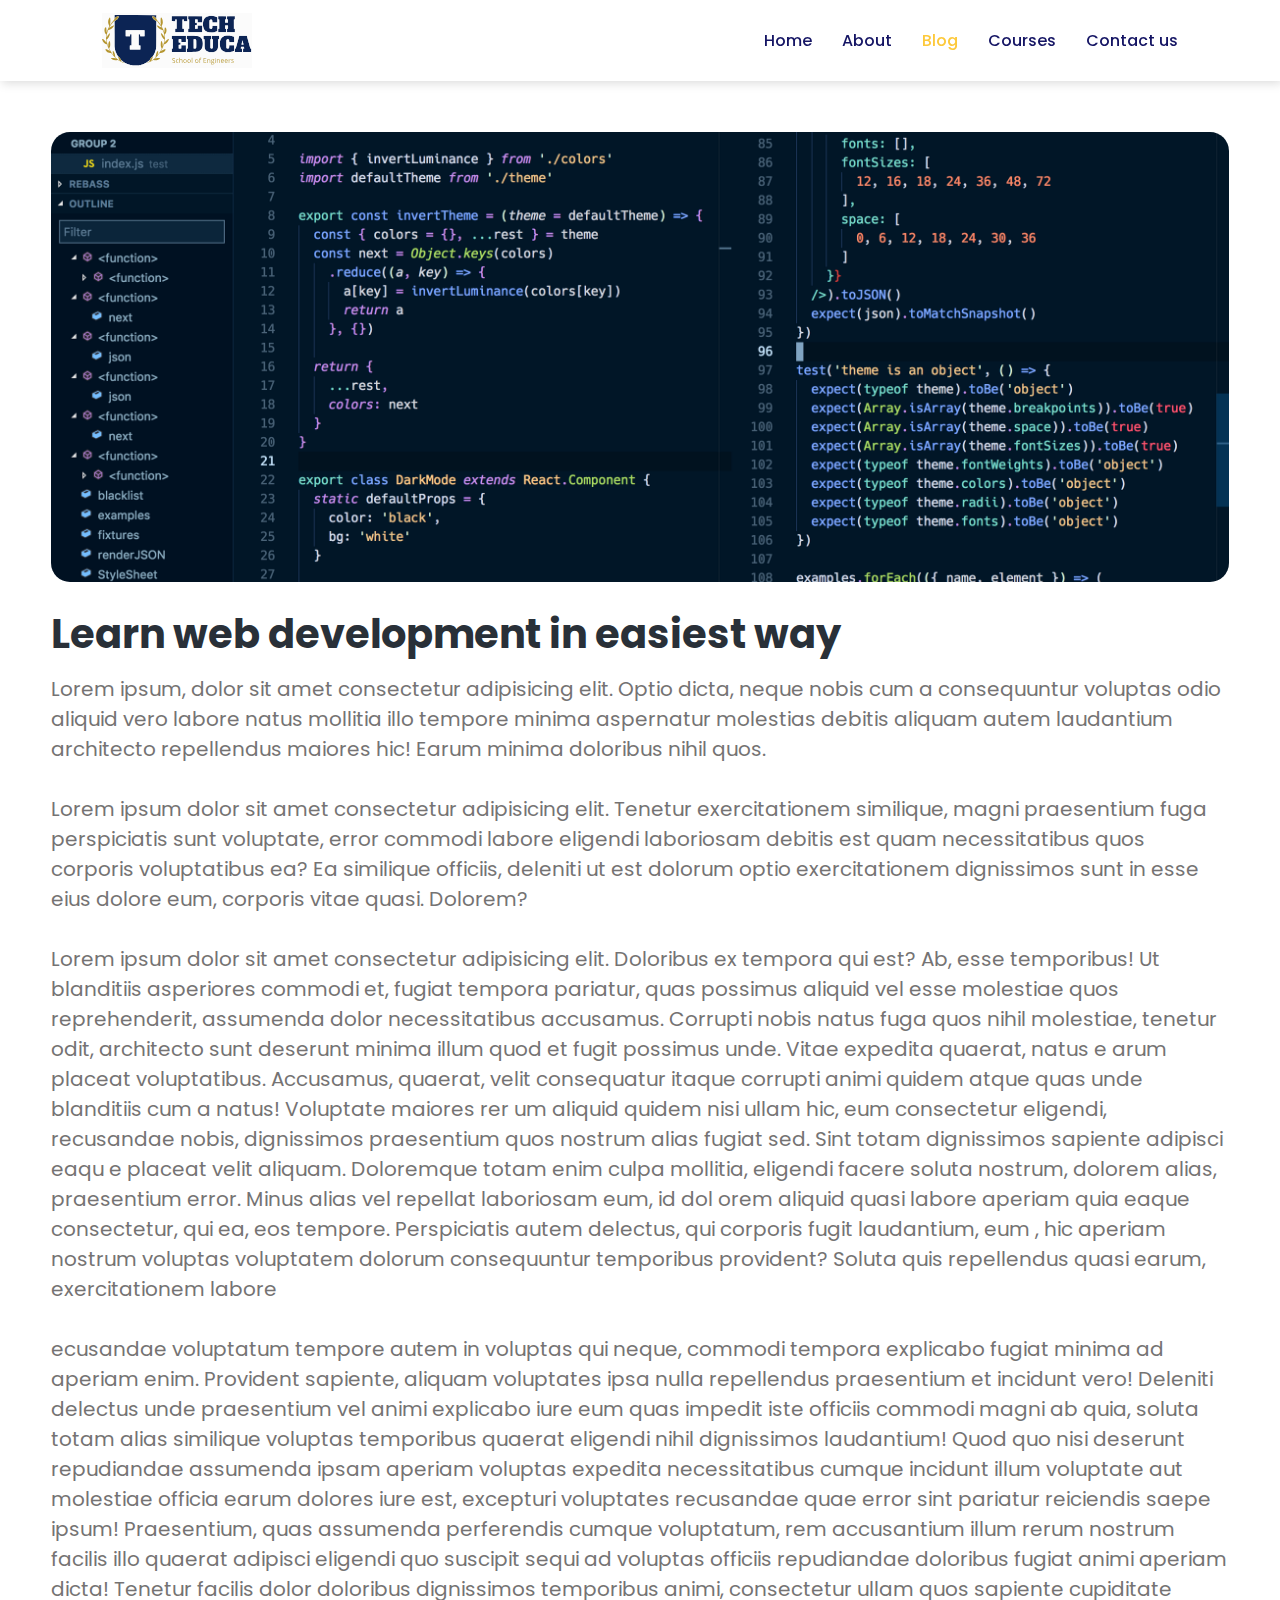
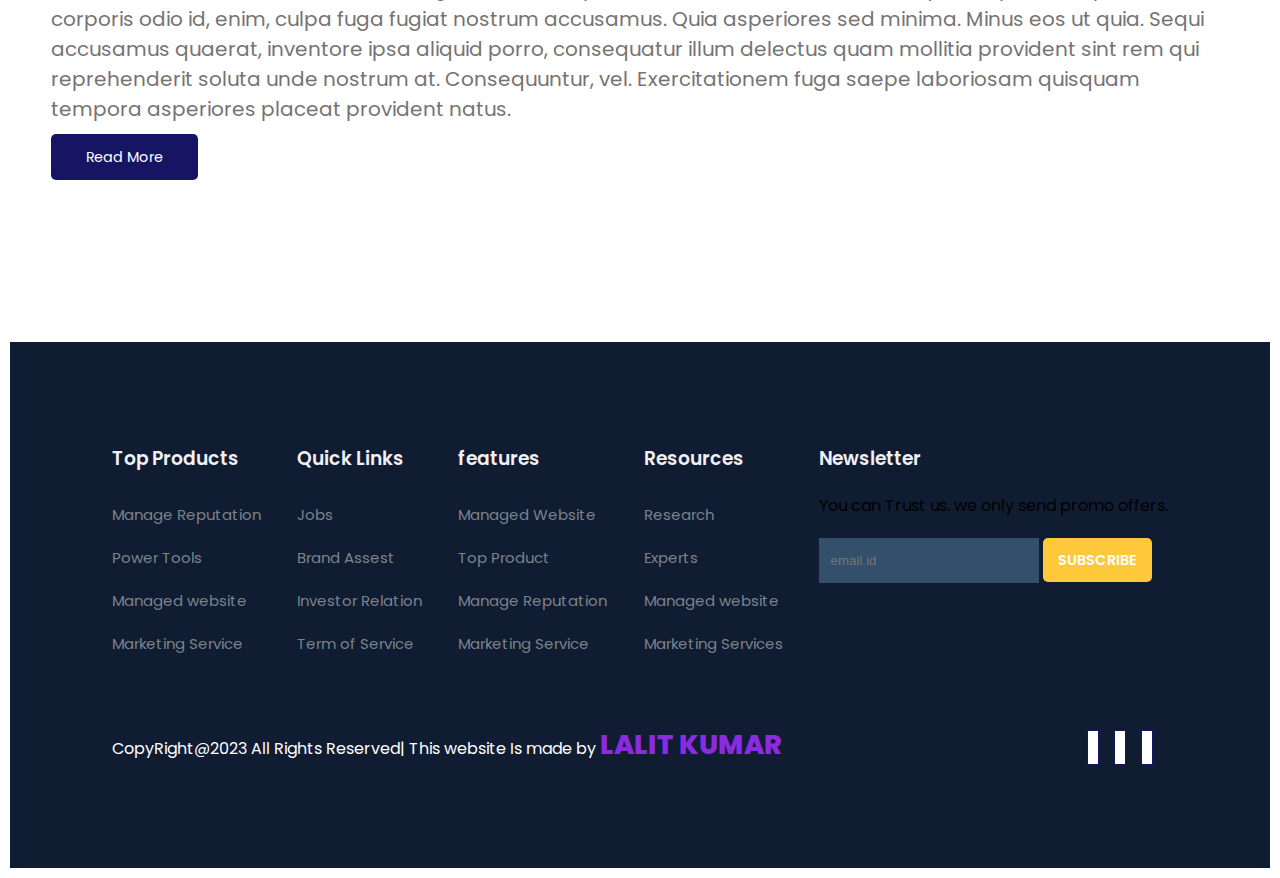
<file: post3.html>
<!DOCTYPE html>
<html lang="en">
<head>
    <meta charset="UTF-8">
    <meta name="viewport" content="width=device-width, initial-scale=1.0">
    <meta http-equiv="X-UA-Compatible" content="ie=edge">
    <title>Post</title>
    <link rel="stylesheet" href="style.css">
</head>
<body>
    <nav>
        <img src="./images/logo.svg" alt="">
        <div class="navigation">
            <ul>
                  <i id="menu-close" class="fa-solid fa-xmark"></i>
                <li><a  href="index.html">Home</a></li>
                <li><a  href="about.html">About</a></li>
                <li><a class="active" href="blog.html">Blog</a></li>
                <li><a href="#">Courses</a></li>
                <li><a href="#">Contact us</a></li>
              </ul>
              <img id="menu-btn" src="./images/menu.png" alt="">
        </div>
    </nav>
    <section id="blog-container">
        <div class="blogs blogpost">
            <div class="post">
                <img src="./images/b4.png" alt="">
                <h3>Learn web development in easiest way</h3>
                <p>Lorem ipsum, dolor sit amet consectetur adipisicing elit. Optio dicta, neque nobis cum a consequuntur voluptas odio aliquid vero labore natus mollitia illo tempore minima aspernatur molestias debitis aliquam autem laudantium architecto repellendus maiores hic! Earum minima doloribus nihil quos.
                    <br><br>
                    Lorem ipsum dolor sit amet consectetur adipisicing elit. Tenetur exercitationem similique, magni praesentium fuga perspiciatis sunt voluptate, error commodi labore eligendi laboriosam debitis est quam necessitatibus quos corporis voluptatibus ea? Ea similique officiis, deleniti ut est dolorum optio exercitationem dignissimos sunt in esse eius dolore eum, corporis vitae quasi. Dolorem?
                    <br><br>Lorem ipsum dolor sit amet consectetur adipisicing elit. Doloribus ex tempora qui est? Ab, esse temporibus! 
                    
                    Ut blanditiis asperiores commodi et, fugiat tempora pariatur, quas possimus aliquid vel esse molestiae quos reprehenderit, 
                    assumenda dolor necessitatibus accusamus. Corrupti nobis natus fuga quos nihil molestiae, tenetur odit, architecto sunt deserunt minima illum quod et fugit possimus unde. Vitae expedita quaerat, natus e
                    arum placeat voluptatibus. Accusamus, quaerat, velit consequatur itaque corrupti animi quidem atque quas unde blanditiis cum a natus! Voluptate maiores rer
                    um aliquid quidem nisi ullam hic, eum consectetur eligendi, recusandae nobis, dignissimos praesentium quos nostrum alias fugiat sed. Sint totam dignissimos sapiente adipisci eaqu
                    e placeat velit aliquam. Doloremque totam enim culpa mollitia, eligendi facere soluta nostrum, dolorem alias, praesentium error. Minus alias vel repellat laboriosam eum, id dol
                    orem aliquid quasi labore aperiam quia eaque consectetur, qui ea, eos tempore. Perspiciatis autem delectus, qui corporis fugit laudantium, eum
                    , hic aperiam nostrum voluptas voluptatem dolorum consequuntur temporibus provident? Soluta quis repellendus quasi earum, exercitationem labore
                    <br><br>ecusandae voluptatum tempore autem in voluptas qui neque, commodi tempora explicabo fugiat minima ad aperiam enim. Provident sapiente, 
                    aliquam voluptates ipsa nulla repellendus praesentium et incidunt vero! Deleniti delectus unde praesentium vel animi explicabo iure eum quas 
                    impedit iste officiis commodi magni ab quia, soluta totam alias similique voluptas temporibus quaerat eligendi nihil dignissimos laudantium! 
                    Quod quo nisi deserunt repudiandae assumenda ipsam aperiam voluptas expedita necessitatibus cumque incidunt illum voluptate  aut molestiae officia earum dolores iure est, excepturi voluptates recusandae quae error sint pariatur reiciendis saepe ipsum! Praesentium, quas assumenda perferendis cumque voluptatum, rem accusantium illum rerum nostrum facilis illo quaerat adipisci eligendi quo suscipit sequi ad voluptas officiis repudiandae doloribus fugiat animi aperiam dicta! Tenetur facilis dolor doloribus dignissimos temporibus animi, consectetur ullam quos sapiente cupiditate corporis odio id, enim, culpa fuga fugiat nostrum accusamus. Quia asperiores sed minima. Minus eos ut quia. Sequi accusamus quaerat, inventore ipsa aliquid porro, consequatur illum delectus quam mollitia provident sint rem qui reprehenderit soluta unde nostrum at. Consequuntur, vel. Exercitationem fuga saepe laboriosam quisquam tempora asperiores placeat provident natus.
                         </p>
                <a href="#">Read More</a>
            </div>
        </div>
    </section>
    <footer>
            <div class="footer-col">
                <h3>Top Products</h3>
                <li>Manage Reputation</li>
                <li>Power Tools</li>
                <li>Managed website</li>
                <li>Marketing Service</li>
            </div>
            <div class="footer-col">
                <h3>Quick Links</h3>
                <li>Jobs</li>
                <li>Brand Assest</li>
                <li>Investor Relation</li>
                <li>Term of Service</li>
            </div>
            <div class="footer-col">
                    <h3>features</h3>
                    <li>Managed Website</li>
                    <li>Top Product</li>
                    <li>Manage Reputation</li>
                    <li>Marketing Service</li>
                </div>
                <div class="footer-col">
                <h3>Resources</h3>
                <li>Research</li>
                <li>Experts</li>
                <li>Managed website</li>
                <li>Marketing Services</li>
                </div>
                <div class="footer-col">
                    <h3>Newsletter</h3>
                    <p>You can Trust us. we only send promo offers.</p>
                    <div class="subscribe">
                        <input type="text" placeholder="email id">
                        <a href="#" class="yellow">SUBSCRIBE</a>
                    </div>
                    
                    </div>
                </div>
                <div class="copyright">
                        <p>CopyRight@2023 All Rights Reserved| This website Is made by <span>LALIT KUMAR</span> </p>
                        <div class="pro-links">
                                <i class="fa-brands fa-facebook"></i>
                                <i class="fa-brands fa-instagram"></i>
                                <i class="fa-brands fa-linkedin"></i>
                        </div>
        </footer>

        <script>
                $('#menu-btn').click(function(){
                    $(' nav .navigation ul').addClass('active')
                });
                
                $('#menu-close').click(function(){
                    $(' nav .navigation ul').removeClass('active')
                });
                </script>
                
   
</body>
</html>
</file>
<file: style.css>
@import url('https://fonts.googleapis.com/css2?family=Poppins:ital,wght@0,100;0,200;0,300;0,400;0,500;0,600;0,700;0,800;0,900;1,300&family=Roboto:wght@300&display=swap');

*{
    margin: 0;
    padding: 0;
    box-sizing: border-box;

}
body{
    font-family: 'Poppins',sans-serif;
}
h1{
    font-size: 2.5rem;
    font-weight: 700;
    color: rgb(35, 35, 85);
}
span{
    font-size: .9rem;
    color: #757373;
}
h6{
    font-size: 1.1rem;
    color: rgb(24, 24, 49);
}
nav{
    position: fixed;
    width: 100%;
    background-color: #fff;
    display: flex;
    justify-content: space-between;
    align-items: center;
    padding: 1vw 8vw;
    box-shadow: 2px 2px 10px rgba(0, 0, 0, 0.15);
    z-index: 999;
    
}
nav img{
    width: 150px;
    cursor: pointer;
}
nav .navigation{
    display: flex;
}

#menu-btn{
    height: 30px;
    width: 30px;
    display: none;
}
#menu-close{
    display: none;
}
  nav .navigation ul{
    display: flex;
justify-content: flex-end;
align-items: center;
}
nav .navigation ul li{
    list-style: none;
    margin-left: 30px;
    
}
nav .navigation ul li a{
    color: rgb(21, 21, 100);
    font-size: 16px;
    font-weight: 500;
    text-decoration: none;
    transition: 0.3s;
}
nav .navigation ul li a.active,
nav .navigation ul li a:hover {
    color: #FDC93b;
}
#home{
    background-image: linear-gradient(rgba(9,5,54,0.3),rgba(5,4,46,0.7)),url("images/back.jpg");
    width: 100%;
    height: 100vh;
    background-size: cover;
    background-position: center;
    display: flex;
    flex-direction: column;
    align-items: center;
    justify-content: center;
    text-align: center;
    padding-top: 40px;
}
#home h2{
    color: white;
    font-size: 2.2rem;
    letter-spacing: 1px;
}
#home p{
    width: 50%;
    color: white;
    font-size: 0.9rem;
    line-height: 25px;
}
#home a{
    text-decoration: none;
    font-size: 0.9rem;
    padding: 13px 35px;
    background-color: #fff;
    font-weight: 600;
    border-radius: 5px;

}
#home a.blue{
color: #fff;
background: rgb(21,21,100);
transition: 0.3s ease;
}
#home a.blue:hover{
    background: #fff;
    color: rgb(21,21,100);
    
}
#home .btn{
    margin-top: 30px;
}
#home a.yellow{
    color: #fff;
    background: #FDC93b;
    transition: 0.3s ease;
    }
    #home a.yellow:hover{
        background:white;
        color: rgb(21,21,100);
    }


    #feature{
        padding: 5vw 8vw 0 8vw;
        text-align: center;
    }
    #feature .fea-box{
        background: #9b9bc5;
        text-align: start;
    }
    #feature .fea-box i{
        font-size: 2.3rem;
        color: rgb(44, 44, 80);
        padding-left: 10px;
    }
    #feature .fea-box h3{
        font-size: 1.2rem;
        font-weight: 600;
        color: rgb(46, 46, 59);
        padding: 13px 0 7px 0;
        padding-left: 10px;
    }
    #feature .fea-box p{
        font-size: 1rem;
        font-weight: 400;
        color: rgb(46, 46, 87);
        padding-left: 10px;
        
    }
    #feature .fea-base{
        display: grid;
        grid-template-columns: repeat(auto-fit,minmax(320px, 1fr));
        grid-gap: 1rem;
        margin-top: 50px;
    }


    #course{
        padding: 8vw 8vw 8vw 8vw;
        text-align: center;
        
    }
    #course .course-box{
        display: grid;
        grid-template-columns: repeat(auto-fit,minmax(320px, 1fr));
        grid-gap: 1rem;
        margin-top: 50px;
        
        
    }
    #course .courses{
        text-align: start;
        background: F9F9FF;
        height: 100%;
        position: relative;
        
    }
    #course .courses img{
        width: 100%;
        height: 60%;
        background-size: cover;
        background-position: center;
        position: relative;
    }
    #course .courses .details{
        padding: 15px 15px 0 15px;
    }
    #course .courses .details i{
        color: #FDC93b;
        font-size: .9rem;
    }
    #course .courses .cost{
        background-color: rgb(74, 74, 136);
        color: #fff;
        line-height: 70px;
        width: 70px;
        height: 70px;
        text-align: center;
        border-radius: 50%;
        position: absolute;
        right: 15px;
        bottom: 100px;

    }



    #registration{
        padding: 6vw 8vw 6vw 8vw;
        background-image: linear-gradient(rgba(99,112,168,0.5),rgba(82,92,233,0.5)),url("./images/signup.jpg");
        width: 100%;
        height: 100%;
        background-size: cover;
        background-position: center;
        display: flex;
        justify-content: space-between;
        align-items: center;
        
    }
    #registration .reminder{
        color: white;
    }
    #registration .reminder h1{
        color: white;
    }
    #registration .reminder .time{
        display: flex;
        margin-top: 40px;
        

    }
    #registration .reminder .time .date{
        text-align: center;
        padding: 13px 33px;
        background: rgba(255, 255, 255, 0.25);
        backdrop-filter: blur(4px);
        box-shadow: 0 8px 32px 0 rgba(31, 38, 135, 0.37);
        border-radius: 10px;
        margin:0 5px 10px 5px;
        border: 1px solid rgba(255, 255, 255, 0.18);
        font-size: 1.1rem;
        font-weight: 600;
        
    }
    #registration .form{
        background: white;
        border-radius: 8px;
        display: flex;
        flex-direction: column;
        padding: 40px;
        box-shadow: 0 8px 32px 0 rgba(31, 38, 135, 0.37);
    }
    #registration .form input{
        margin: 15px 0;
        padding: 15px 10px;
        border: 1px solid rgb(84, 40, 241);
        outline: none;
    }
    #registration .form input::placeholder{
        color: #413c3c;
        font-weight: 500;
        font-size: 0.9rem;

    }
    #registration .form .btn{
        margin-top: 20px;
    }
    #registration .form a.yellow{
        text-decoration: none;
        font-size: 0.9rem;
        padding: 13px 35px;
        background-color: #fff;
        font-weight: 600;
        border-radius: 5px; 
        color: #fff;
        background: #FDC93b;
        transition: 0.3s ease;
       
    }
        #registration .form a.yellow:hover{
            background:white;
            color: rgb(21,21,100);
            
        
        }
        #expert{
            padding: 8vw 8vw 8vw 8vw;
            text-align: center;
        }
        #expert .expert-box{
            display: grid;
            grid-template-columns: repeat(auto-fit,minmax(250px,1fr));
            grid-gap: 1rem;
            margin-top: 50px;
        }
        #expert .expert-box .profile{
            background: #f0f0e3;
            padding: 30px 10px;
        }
        .pro-links{
             margin-top: 10px;
        }
.pro-links i{
    padding: 10px 13px;
    cursor: pointer;
    border: 1px solid rgb(21, 21, 100);
    transition: 0.2s ease;
}

.pro-links i:hover{
    background: rgb(21, 21, 100);
    color: #fff;
    cursor: pointer;
    border: 1px solid rgb(21, 21, 100);
}
footer{
    margin: 10px;
    padding: 8vw;
    background-color: #101c32;
    display: flex;
    justify-content: space-between;
    align-items: flex-start;
    flex-wrap: wrap;
}
footer .footer-col{
    padding-bottom: 40px;
}
footer h3{
    color: rgb(241, 240, 245);
    font-weight: 600;
    padding-bottom: 20px;
}
footer li{
    list-style: none;
    color: #7b838a;
    padding: 10px 0;
    font-size: 15px;
    cursor: pointer;
}
footer li:hover{
    color: rgb(241, 240, 245);
}
footer .subscribe{
    margin-top: 20px;
}
footer input{
    width: 220px;
    padding: 15px 12px;
    background: #334f6c;
    border: none;
    outline: none;
    color: white;
}
footer .subscribe a{
    text-decoration: none;
    font-size: 0.9rem;
    padding: 12px 15px;
    background: white;
    font-weight: 600;
    border-radius: 5px;
}
footer .subscribe a.yellow {
    color: #fff;
    background: #FDC93b;
    transition: 0.3s ease;

}
footer .subscribe a.yellow:hover{
    color: rgb(21, 21, 100);
    background: #Fff;
}
footer .copyright{
    margin-top: 20px;
    display: flex;

    justify-content: space-between;
    align-items: flex-start;
    width: 100%;
    flex-wrap: wrap;
} 
footer .copyright p{
    text-align: start;
    color: white;
}
footer .copyright p span{
    color: blueviolet;
    font-size: 3vh;
    font-weight: 800;
    cursor: pointer;
    transition: 0.3s ease-out;
}
footer .copyright p span:hover{
    color: red;
    font-size: 3vh;
    font-weight: 800;
    border: 1px solid greenyellow;
    padding: 10px;
    border-radius: 2px;
    background: white;

}
footer .copyright .pro-links i{
    background: white;
    margin-right: 15px;
    padding: 5px;
    transition: 0.3se ease;
}
footer .copyright .pro-links i:hover{
    background: blue;
    padding: 15px;
}

/* about page  */

#about-home{
    background-image: linear-gradient(rgba(9,5,54,0.3),rgba(5,4,46,0.7)),url("images/back1.jpg");
    width: 100%;
    height: 60vh;
    background-size: cover;
    background-position: center;
    display: flex;
    flex-direction: column;
    align-items: center;
    justify-content: center;
    text-align: center;
    padding-top: 40px;
}
#about-home h2{
    color: white;
    font-size: 2.2rem;
    letter-spacing: 1px;
}
#about-container{
    display: flex;
    align-items: center;
    padding: 8vw 8vw 2vw 8vw;
}
#about-container .about-img{
    width: 60%;
}
#about-container .about-img img{
    width: 100%;
    padding-right: 60px;
}
#about-container .about-txt{
    width: 40%;
}
#about-container .about-txt h2{
    color: black;
    padding-bottom: 15px;
}
#about-container .about-txt p{
    color: #686F7A;
    font-weight: 300;
}
#about-container .about-txt .about-fea{
display: flex;
justify-content: space-between;
    align-items: flex-start;
    margin-top: 30px;
}
#about-container .about-txt .about-fea img{
    width: 50px;
    background-size: cover;
    background-position: center;
    margin-right: 20px;
}
#about-container .about-txt .about-fea .fea-txt{
    width: 90%;
    
}
#about-container .about-txt .about-fea .fea-txt h5{
    font-size: 16px;
    color: #293028;
}
#trust {
    text-align: center;
    padding: 8vw;
}
#trust .trust-img{
    display: flex;
    justify-content: space-between;
    align-items: center;
    margin-top: 60px;
}
#trust .trust-img img{
    width: 90px;
    height: auto;

}

/* BLOG    */

#blog-container{
    display: flex;
    justify-content: space-between;
    align-items: flex-start;
    padding: 8vw;
}
#blog-container .blogs{
    width: 60%;

}
#blog-container .blogs img{
    width: 100%;
    border-radius: 19px;
}
#blog-container .blogs .post{
    padding-bottom: 60px;
}
#blog-container .blogs .post h3{
color: #293038;
padding: 15px 0 10px 0;
}
#blog-container .blogs .post p{
    color: #757373;
    padding-bottom: 20px;
}
#blog-container .blogs .post a{
    text-decoration: none;
    font-size: 0.9rem;
    padding: 13px 35px;
    background: rgb(21, 21, 100);
    color: white;
    border-radius: 5px;
}
#blog-container .category{
    width: 30%;
}
#blog-container .category a{
    text-decoration: none;
    color: #757373;
    font-weight: 500;
    line-height: 40px;
}
#blog-container .category h2{
    padding-bottom: 7px;
}
#blog-container .blogpost{
    width: 60%;
    margin: 0 auto;
}
blog-container .blogpost p{
    text-align: justify;
    padding-bottom: 60px !important;
}
#course-inner{
    display: flex;
    justify-content: space-between;
    align-items: flex-start;
    padding: 8vw;

}
#course-inner .overview{
    width: 70%;
}
#course-inner .overview img{
    width: 100%;
    height: 60vh;
    object-fit: cover;
    border-radius: 12px;
    margin-bottom: 20px;
}
#course-inner .overview .course-head{
    display: flex;
    justify-content: space-between;
    align-items: flex-start;

}
#course-inner .overview .course-head .c-name{
    width: 70%;
}
#course-inner .overview .c-name h2{
    color: #293038;
}
#course-inner .overview .c-name .star{
    margin: 6px 0;

}
#course-inner .overview .c-name .star i{
    color: #FDC93b;
    font-size: 0.9rem;
}
#course-inner .overview .c-name p{
    font-size: 15px;
}
#course-inner .overview .course-head span{
    padding: 16px 22px;
    border-radius: 5px;
    color: #5838FC;
    font-size: 24px;
    font-weight: 700;
    background: rgba(88, 58, 252, 0.1);
}
#course-inner .learn p{
    font-size: 15px;
    padding-bottom: 15px;
    
    }
    #course-inner .learn p i{
        
        color: #654ce4;
        font-weight: 700;
        margin-right: 20px;
    }
    #course-inner .tutor{
   display: flex;
    }
    #course-inner .tutor img{
        width: 70px;
        height: 70px;
        border-radius: 50%;
        margin-right: 20px;
    }
    #course-inner .tutor h5{
        font-size: 15px;
        text-transform: uppercase;
    }
    #course-inner h3 {
       padding: 35px 0 25px 0;
       color: black; 
    }
    #course-inner p{
        color: #64626e;
    }
    #course-inner hr{
        height: 1px;
        background: rgba(236, 236, 229, 9.5);
        margin-top: 40px;
    }
    #course-inner .enroll{
        width: 300px;
        padding: 0 30px 30px 30px;
        border-radius: 11px;
        box-shadow: 0px 20px 40px 0 rgb(11 2 55 / 8%) ;
    }
    #course-inner .enroll h3{
         padding-bottom: 10px;
    }
    #course-inner .enroll p{
        font-size: 15px;
        color: #64626e;
        margin: 15px 0;
    }
    #course-inner .enroll p i{
        color: #654ce4;
        font-weight: 500;
        margin-right: 18px;
        width: 16px;
        height: 16px;
        line-height: 16px;
        text-align: center;
    }
    #course-inner .enroll .enroll-btn{
        padding: 25px 0 20px 0;
        margin: auto;
        text-align: center;
    }
    #course-inner .enroll .enroll-btn a{
        text-decoration: none;
        font-size: .8rem;
        padding: 13px 45px;
        border-radius: 5px;
        font-weight: 600;
        color: white;
        background: rgb(50, 50, 136);
    }









@media(max-width:768px){
    nav {
        padding: 15px 20px;
      
    }
    nav img {
        width: 130px;
    }
    #menu-btn{
        display: initial;
    }
    #menu-close{
        display: initial;
        font-size: 1.6rem;
        color: white;
        padding: 30px 0 20px 20px;
    }
    nav .navigation ul {
        position: absolute;
        top: 0;
        right: -220px;
        width: 220px;
        background: rgba(17, 20, 104, 0.45);
        backdrop-filter: blur(4.5px);
        border: 1px solid rgba(255, 255, 255, 0.18);
        height: 100vh;
        display: flex;
        justify-content: flex-start;
        flex-direction: column;
        align-items: flex-start;
        transition: 0.3s ease;
    }
    nav .navigation ul.active{
        right: 0;
    }
    nav .navigation ul li{
         padding: 20px 0 20px 40px ;
         margin-left: 0;
    }
    nav .navigation ul li a{
        color: white;
    }
    #home {
     padding-top: 0;
    }
    #home p {
        width: 90%;
        
    }
    #feature {
        padding: 8vw 4vw 0 4vw;
        
    }
    #course {
        padding: 8vw 4vw 0 4vw;
    }
    #registration {
        padding: 6vw 4vw 6vw 4vw;

    }
    #registration .reminder .time {
        display: flex;
        flex-wrap: wrap;
        margin-top: 40px;
    }
    #expert {
        padding: 8vw 8vw 4vw 8vw;
        text-align: center;
    }
    .pro-links {
        margin-top: 15px;
    }


    #about-container {
        padding: 8vw 4vw 2vw 4vw;
    }
    #about-container .about-img img {
        
        padding-right: 30px;
    }
    #trust .trust-img img {
        width: 40px;
        height: auto;
    }

}


/*blog   */

#blog-container {
    padding: 8vw 4vw;
}
#blog-container .blogpost{
    width: 100%;
    margin-top: 30px;
}
#blog-container .blogpost img{
    width: 100%;
    height: 50vh;
    object-fit: cover;
}
#blog-container .blogs .post p{
    font-size: 20px;
}
#blog-container .blogs .post  h3{
    font-size: 40px;
}





@media(max-width:475px){
    #registration {
        display: flex;
        flex-direction: column;
        justify-content: center;
        align-items: center;
        text-align: center;
    }
    #registration .reminder .time {
        display: flex;
        flex-wrap: wrap;
        justify-content: center;
        align-items: center;
        margin-top: 20px;
        margin-bottom: 20px;
    }
    
    footer input {
        width: 220px;
        padding: 15px 12px;
        background: #334f6c;
        border: none;
        outline: none;
        color: white;
        margin-bottom: 15px;
    }
    #about-container{
        flex-direction: column-reverse;
    }
    #about-container .about-img {
        width: 100%;
    }
    #about-container .about-txt {
        width: 100%;
        padding-bottom: 20px;
    }
    #trust .trust-img{
        margin-top: 40px;
        display: flex;
        justify-content: center;
        align-items: center;
        flex-wrap: wrap;
    }
    #trust .trust-img img{
        width: 60px;
        margin: 10px 15px;
        height: auto;
    }

    #blog-container {
        flex-direction: column;
        }
     #blog-container .blogs{
         width: 100%;
     }
     #blog-container .category{
         width: 100%;
     }
     #blog-container .blogpost{
        width: 100%;
        margin-top: 70px;
    }
    #blog-container .blogpost img{
        width: 100%;
        height: 50vh;
        object-fit: cover;
    }
    
}
</file>
